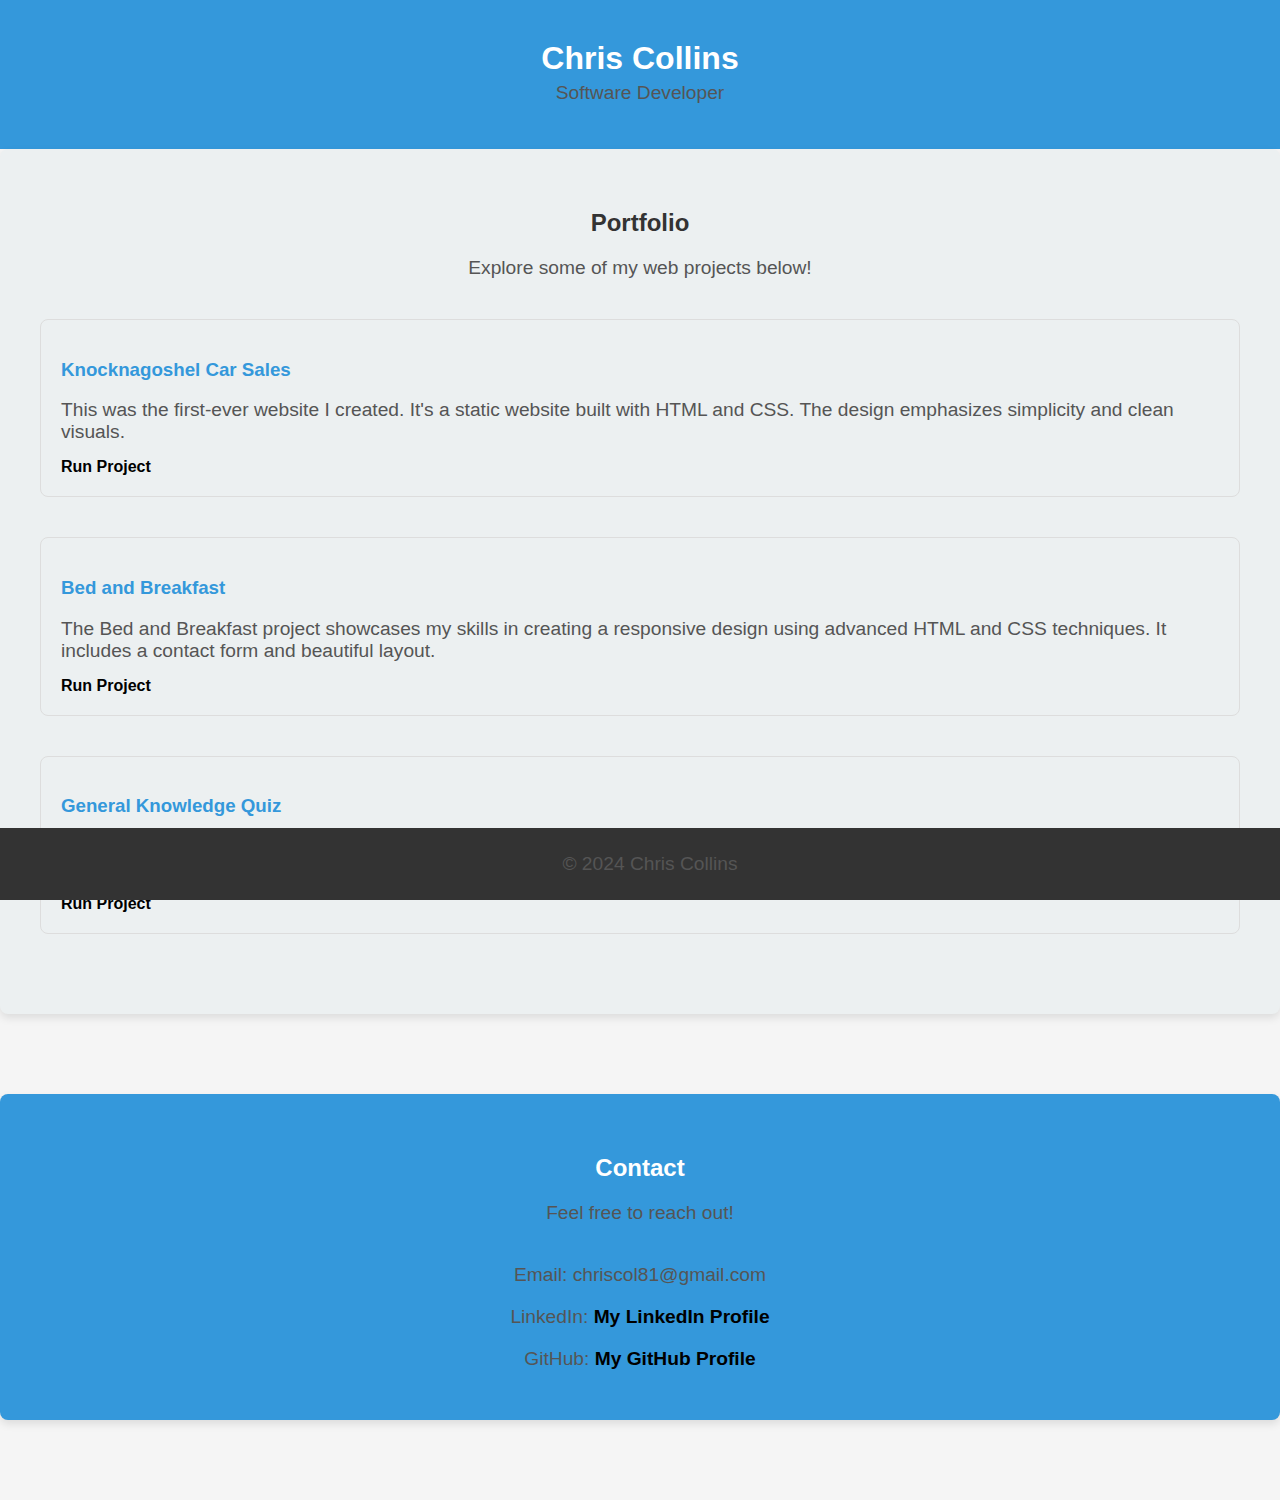
<file: index.html>
<!DOCTYPE html>
<html lang="en">
<head>
    <meta charset="UTF-8">
    <meta name="viewport" content="width=device-width, initial-scale=1.0">
    <link rel="stylesheet" href="portfolio.css">
    <title>Chris Collins - Portfolio</title>
</head>
<body>
    <header>
        <div class="header-content">
            <h1>Chris Collins</h1>
            <p>Software Developer</p>
        </div>
    </header>

    <section id="portfolio">
        <div class="portfolio-header">
            <h2>Portfolio</h2>
            <p>Explore some of my web projects below!</p>
        </div>

        <div class="project" data-categories="web">
            <h3>Knocknagoshel Car Sales</h3>
            <p>
                This was the first-ever website I created. It's a static website built with HTML and CSS. The design emphasizes simplicity and clean visuals.
            </p>
            <a href="Car%20Sales%20Website/Pages/index.html" target="_blank">Run Project</a>
        </div>

        <div class="project" data-categories="web">
            <h3>Bed and Breakfast</h3>
            <p>
                The Bed and Breakfast project showcases my skills in creating a responsive design using advanced HTML and CSS techniques. It includes a contact form and beautiful layout.
            </p>
            <a href="Bed%20and%20Breakfast/index.html" target="_blank">Run Project</a>
        </div>

        <div class="project" data-categories="web">
            <h3>General Knowledge Quiz</h3>
            <p>
                Challenge your knowledge with this quiz! This web project incorporates HTML, CSS, and JavaScript to create an interactive quiz experience.
            </p>
            <a href="General%20Knowledge%20Quiz/index.html" target="_blank">Run Project</a>
        </div>
    </section>

    <section id="contact">
        <div class="contact-header">
            <h2>Contact</h2>
            <p>Feel free to reach out!</p>
        </div>
        <div class="contact-info">
            <p>Email: chriscol81@gmail.com</p>
            <p>LinkedIn: <a href="https://www.linkedin.com/in/christopher-collins-3386a4235?utm_source=share&utm_campaign=share_via&utm_content=profile&utm_medium=ios_app" target="_blank">My LinkedIn Profile</a></p>
            <p>GitHub: <a href="https://github.com/ChrisCollins800" target="_blank">My GitHub Profile</a></p>
        </div>
    </section>

    <footer>
        <p>&copy; 2024 Chris Collins</p>
    </footer>

    <script src="portfolio.js"></script>
</body>
</html>
</file>
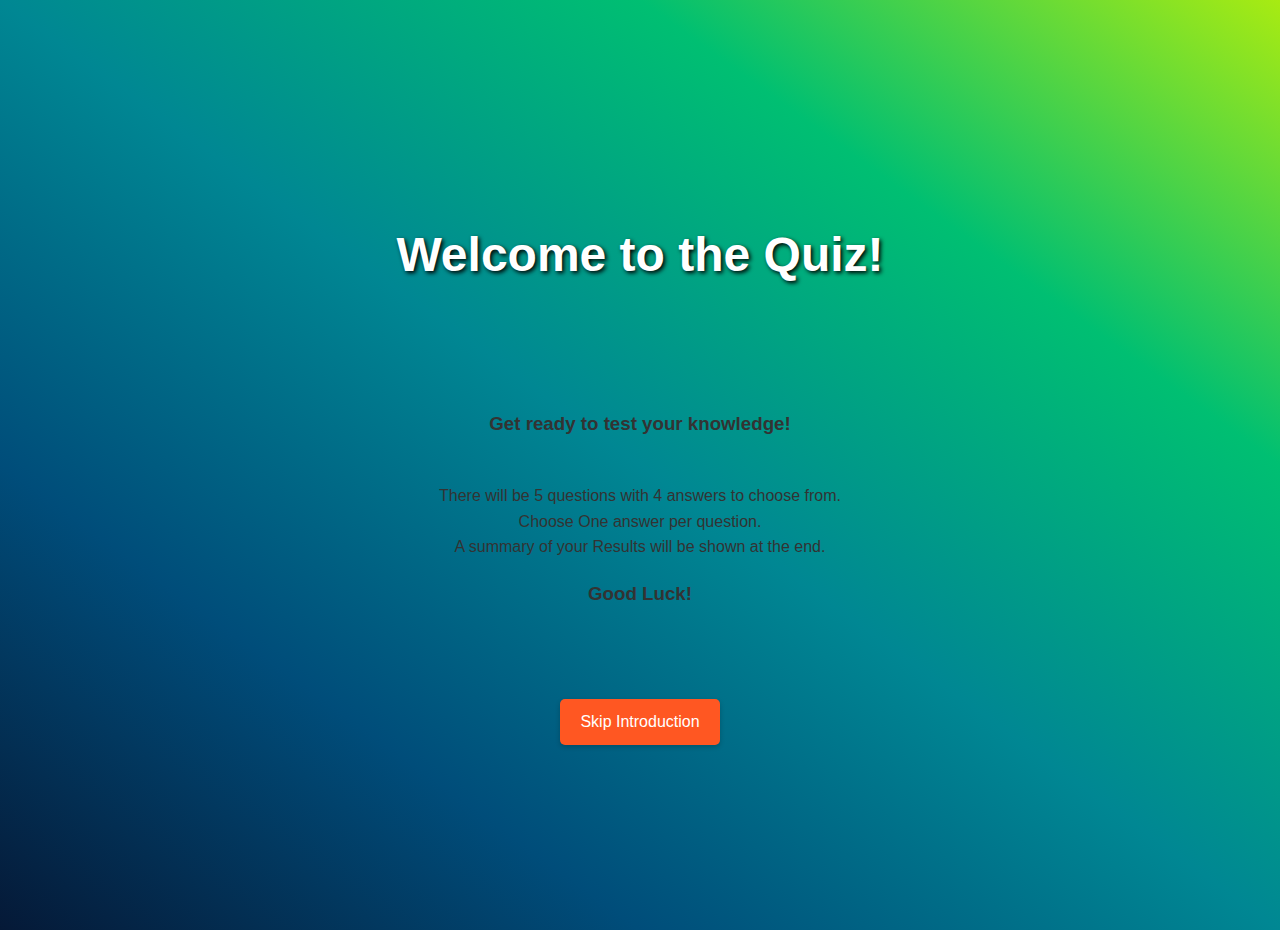
<file: General Knowledge Quiz/index.html>
<!DOCTYPE html>
<html lang="en">
<head>
    <meta charset="UTF-8">
    <meta name="viewport" content="width=device-width, initial-scale=1.0">
    <title>Quiz Introduction</title>
    <link rel="stylesheet" href="styles.css">
</head>
<body>
    <div class="intro-container">
        <h1>Welcome to the Quiz!</h1>
        <p><h3>Get ready to test your knowledge!</h3> <br>There will be 5 questions with 4 answers to choose from. <br> Choose One
            answer per question. <br> A summary of your Results will be shown at the end. <br> <h3>Good Luck!</h3>
        </p>
        <a href="quiz.html" class="skip-link">Skip Introduction</a>
    </div>
    <script src="index.js"></script>
</body>
</html>
</file>
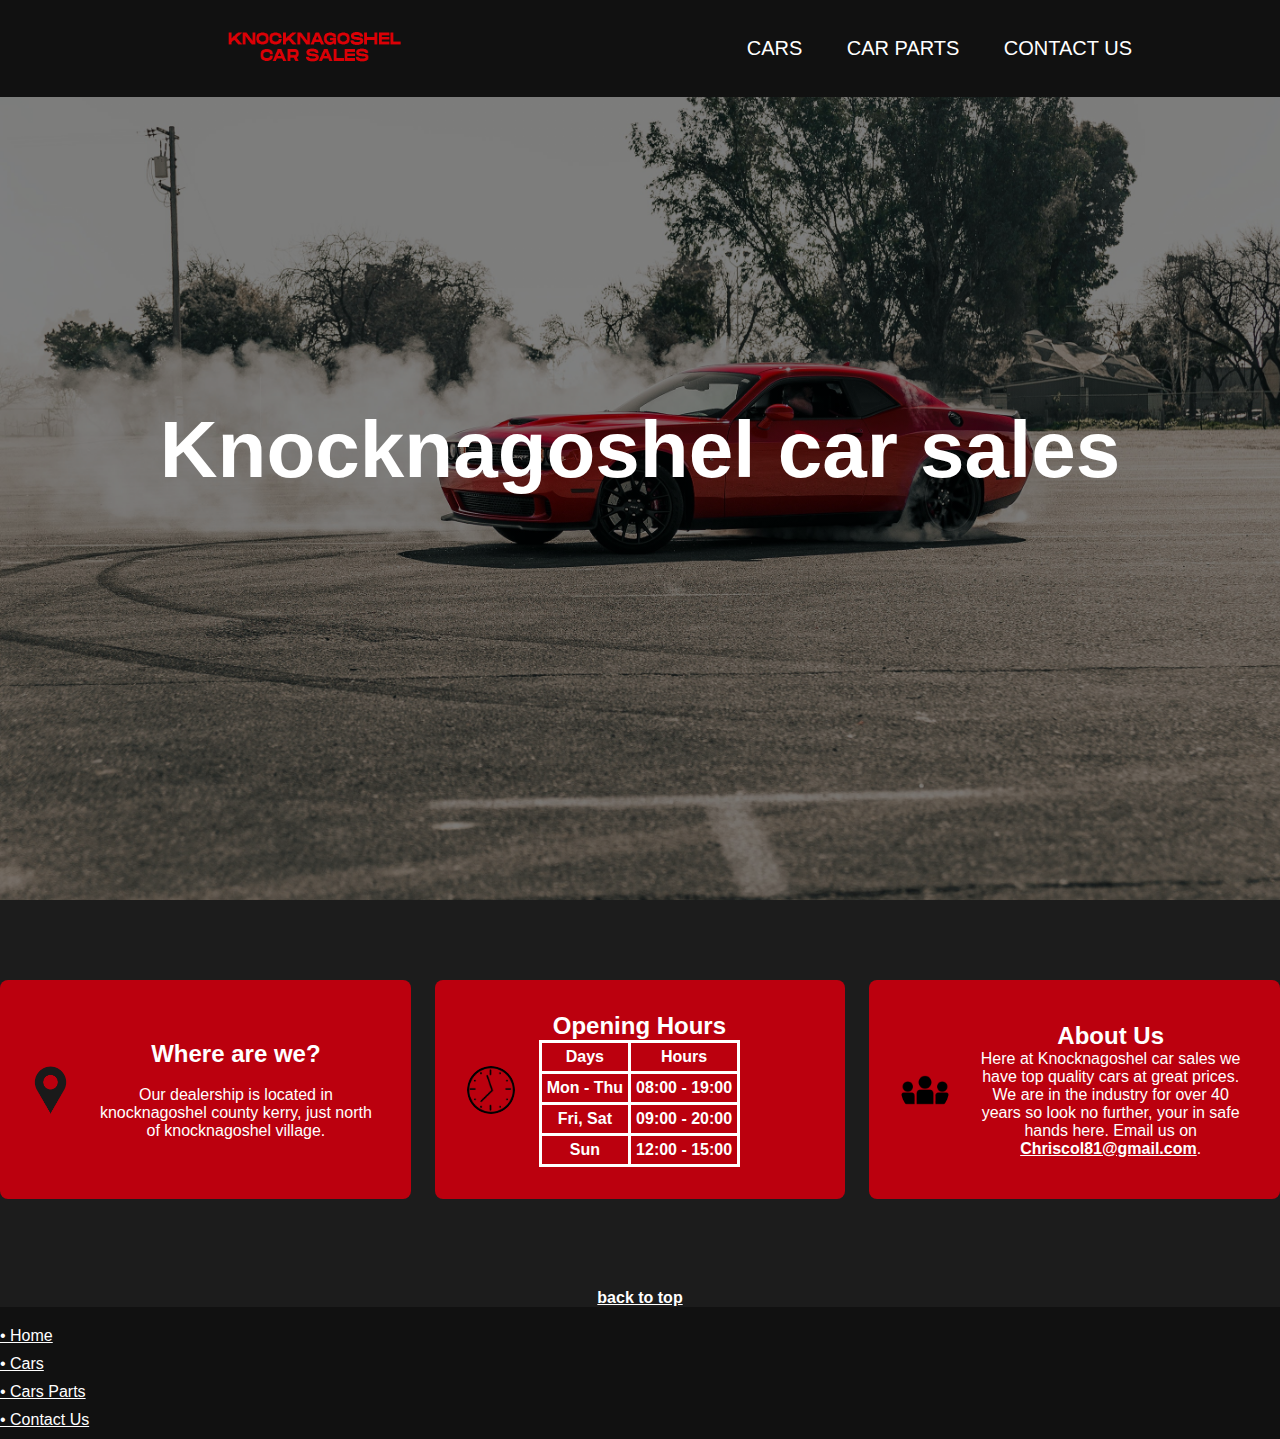
<file: Car Sales Website/Pages/index.html>
<!DOCTYPE html>
<html lang="en">
<head>
    <meta charset="UTF-8">
    <meta http-equiv="X-UA-Compatible" content="IE=edge">
    <meta name="viewport" content="width=device-width, initial-scale=1.0">
    <title>Knocknagoshel car sales</title>
    <link rel="stylesheet" href="../style/styles.css">
</head>
<body>
    <header>
        <a href="#"><img class="logo" src="../Images/knock.png" alt="logo"></a>
        <nav>
            <ul class="nav">
                <li><a href="Cars.html">CARS</a></li>
                <li><a href="CarsParts.html">CAR PARTS</a></li>
                <li><a href="Contact.html">CONTACT US</a></li>
            </ul>
        </nav>
    </header>
    <div class="banner-area">
        <div class="content-area">
            <div class="content">
                <h1>Knocknagoshel car sales</h1>
            </div>
        </div>

    </div>

<section class="info-container">

    <div class="info">
        <!--https://image.similarpng.com/very-thumbnail/2021/01/GPS-icon-design-on-transparent-background-PNG.png-->
        <img class="i" src="../Images/gps-icon.png" alt="gps">
        <div class="content">
            <h2>Where are we?</h2>
            <p><br>Our dealership is located in knocknagoshel county kerry, just north of knocknagoshel village.</p>
        </div>
    </div>

    <div class="info">
        <!--https://www.pngarts.com/files/4/Clock-PNG-High-Quality-Image.png-->
        <img class="i" src="../Images/clock-icon.png" alt="clock">
        <div class="content">
            <h2>Opening Hours</h2>
            <table>
                <tr>
                    <th>Days</th>
                    <th>Hours</th>
                </tr>
                <tr>
                    <th>Mon - Thu</th>
                    <th>08:00 - 19:00</th>
                </tr>
                <tr>
                    <th>Fri, Sat</th>
                    <th>09:00 - 20:00</th>
                </tr>
                <tr>
                    <th>Sun</th>
                    <th>12:00 - 15:00</th>
                </tr>
            </table>
        </div>
    </div>

    <div class="info">
        <!--https://cdn-icons-png.flaticon.com/512/15/15659.png-->
        <img class="i" src="../Images/about-us-icon.png" alt="aboutUs">
        <div class="content">
            <h2>About Us</h2>
            <p>Here at Knocknagoshel car sales we have top quality cars at great prices.
             We are in the industry for over 40 years so look no further, your in safe hands here.
             Email us on <a class="email" href="mailto:Chriscol81@gmail.com">Chriscol81@gmail.com</a>. </p>
        </div>
    </div>

</section>

    <a class="back-to-top" href="#top">back to top</a>
    
    <div class="sitemap">
        <ul>
            <li><a href="index.html">• Home</a></li>
            <li><a href="Cars.html">• Cars</a></li>
            <li><a href="CarsParts.html">• Cars Parts</a></li>
            <li><a href="Contact.html">• Contact Us</a></li>
        </ul>
    </div>

    
</body>
</html>
</file>
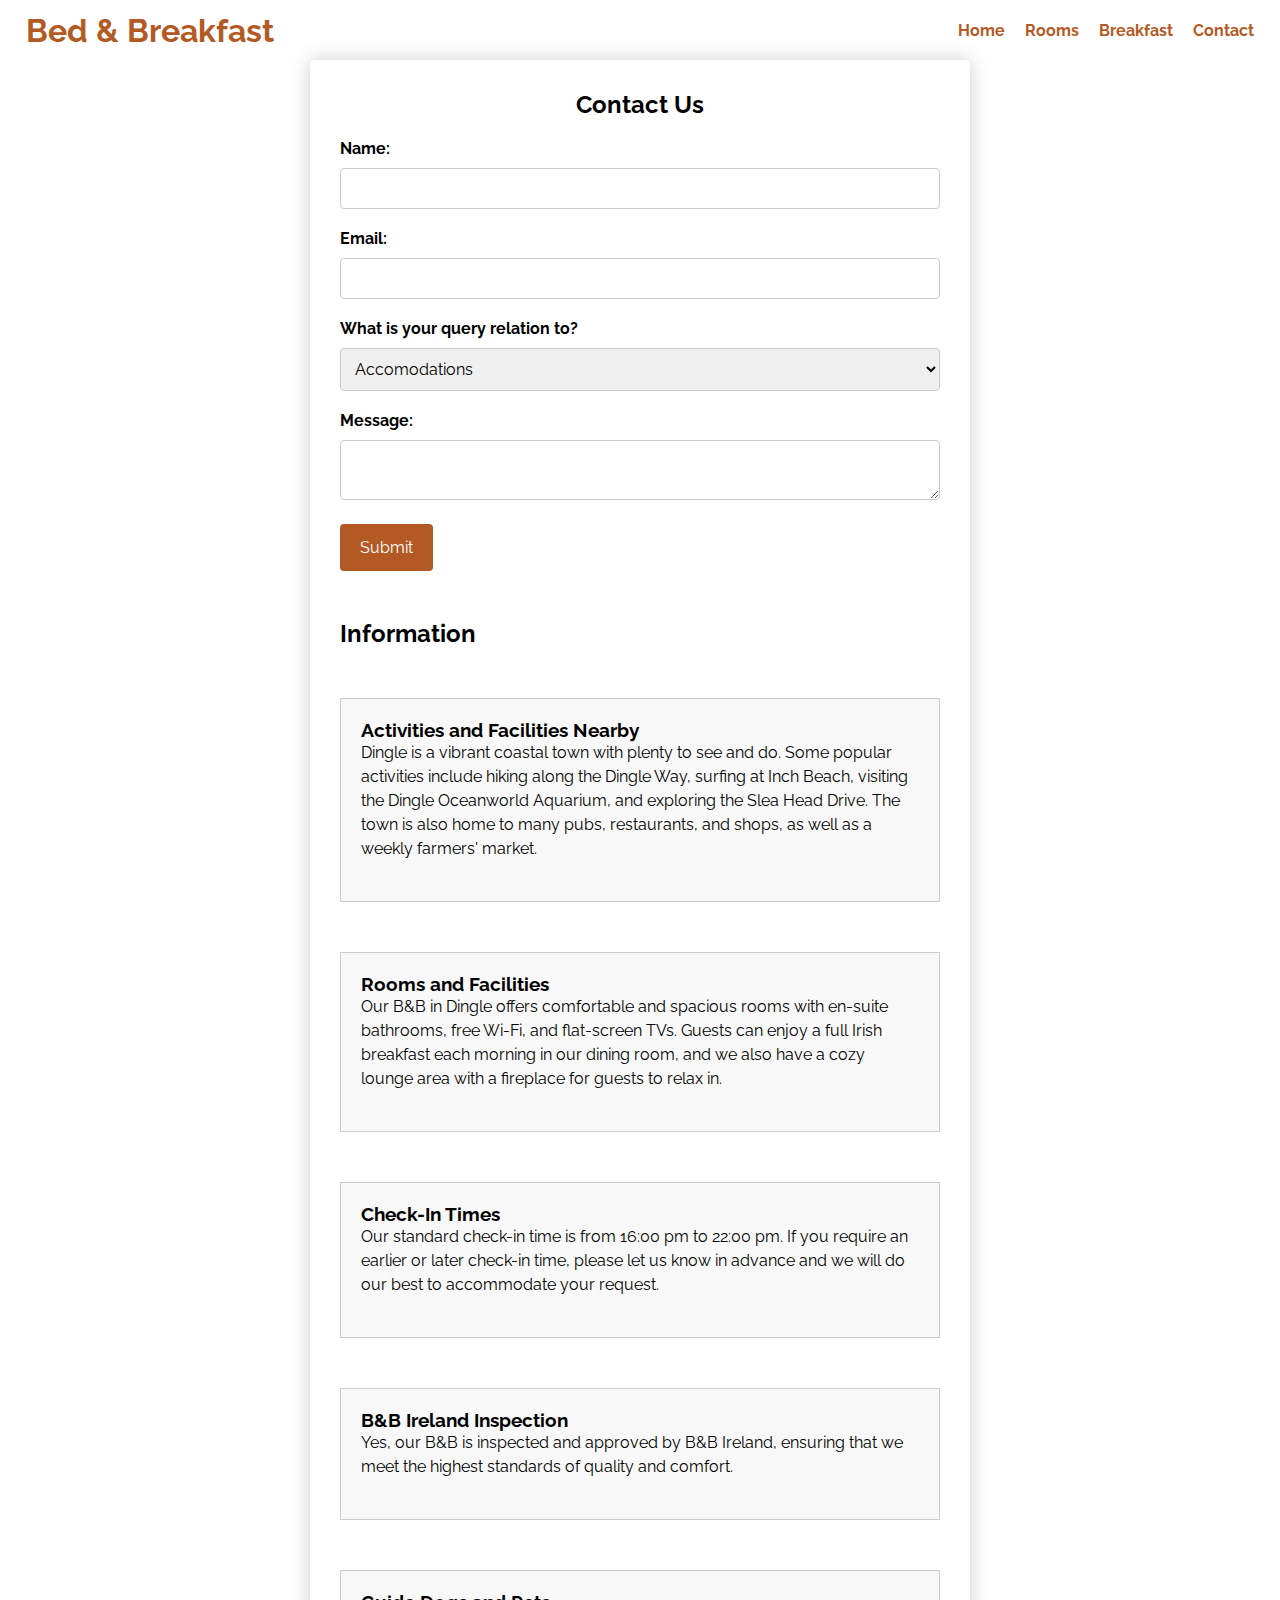
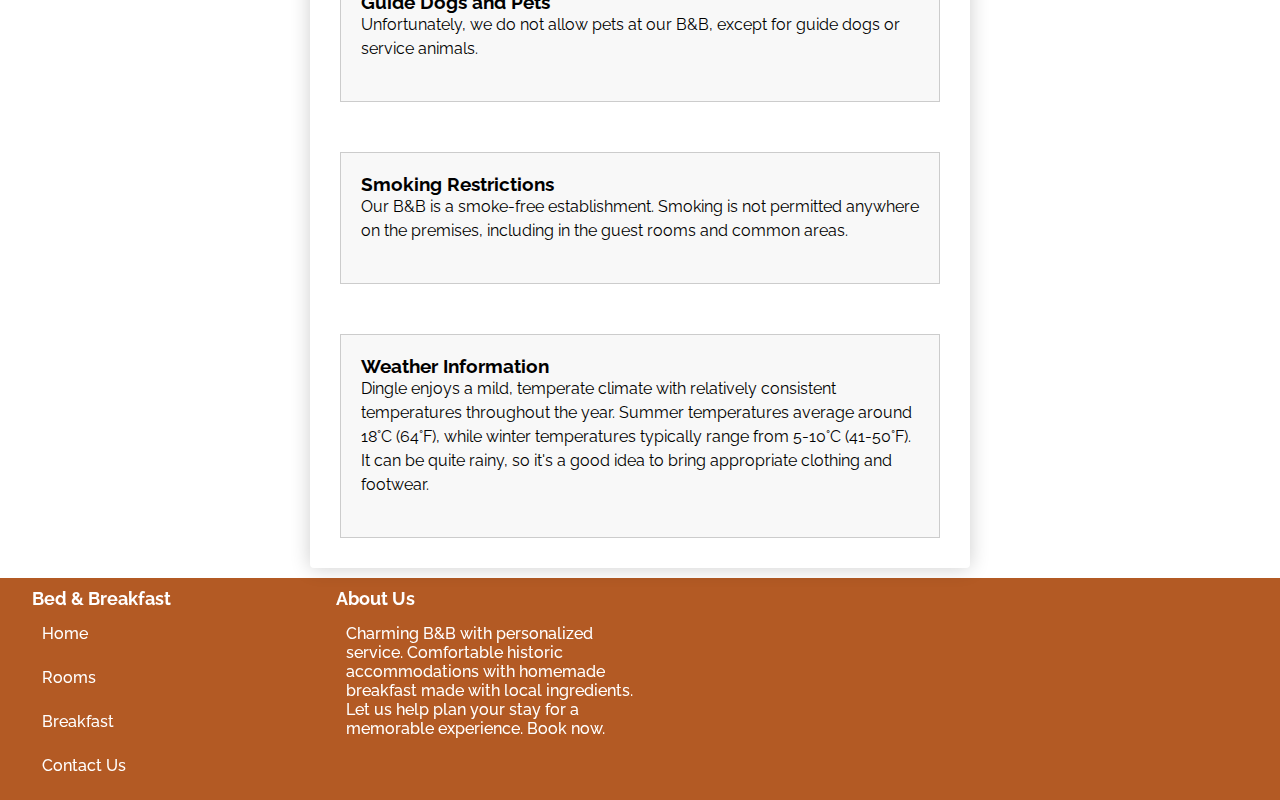
<file: Bed and Breakfast/contact.html>
<!DOCTYPE html>
<html lang="en">
  <head>
    <meta charset="UTF-8" />
    <meta http-equiv="X-UA-Compatible" content="IE=edge" />
    <meta name="viewport" content="width=device-width, initial-scale=1.0" />
    <meta name="keywords" content="Bed & Breakfast, Ireland, accommodation, hospitality, countryside, vacation, travel">
    <meta name="description" content="Stay in our cozy Bed & Breakfast in the heart of Ireland. Enjoy warm hospitality, delicious breakfasts, and stunning views of the lush green countryside. Book your stay now.">
    <title>Bed & Breakfast - Contact Us</title>
    <link rel="stylesheet" type="text/css" href="style.css" />
    <link rel="preconnect" href="https://fonts.googleapis.com" />
    <link rel="preconnect" href="https://fonts.gstatic.com" crossorigin />
    <link
      href="https://fonts.googleapis.com/css2?family=Raleway:wght@200;500;700&display=swap"
      rel="stylesheet"
    />
    <link rel="icon" href="images/favicon.png" type="image/png">
  </head>
  <body>
    <header class="navbar">
      <h1>Bed & Breakfast</h1>
      <nav>
        <ul>
          <li><a href="index.html">Home</a></li>
          <li><a href="rooms.html">Rooms</a></li>
          <li><a href="breakfast.html">Breakfast</a></li>
          <li><a href="#">Contact</a></li>
        </ul>
      </nav>
    </header>
   <div class="contact-container">
    <div class="contact-form">
        <h1>Contact Us</h1>
        <form>
          <label for="name">Name:</label>
          <input type="text" id="name" name="name" required>
          <label for="email">Email:</label>
          <input type="email" id="email" name="email" required>
          <label for="dropdown">What is your query relation to? </label>
          <select id="dropdown" name="dropdown">
          <option value="accommodations">Accomodations</option>
          <option value="breakfasts">Breakfasts</option>
          <option value="activities">Activities</option>
          <option value="other">Other</option>
          </select>
          <label for="message">Message:</label>
          <textarea id="message" name="message" required></textarea>
          <input type="submit" value="Submit">
        </form>
        <br>
        <br>
        <div class="information">
          <h2>Information</h2>
          <div class="information-box">
            <h3>Activities and Facilities Nearby</h3>
            <p>Dingle is a vibrant coastal town with plenty to see and do. Some popular activities include hiking along the Dingle Way, surfing at Inch Beach, visiting the Dingle Oceanworld Aquarium, and exploring the Slea Head Drive. The town is also home to many pubs, restaurants, and shops, as well as a weekly farmers' market.</p>
          </div>
        
          <div class="information-box">
            <h3>Rooms and Facilities</h3>
            <p>Our B&amp;B in Dingle offers comfortable and spacious rooms with en-suite bathrooms, free Wi-Fi, and flat-screen TVs. Guests can enjoy a full Irish breakfast each morning in our dining room, and we also have a cozy lounge area with a fireplace for guests to relax in.</p>
          </div>
        
          <div class="information-box">
            <h3>Check-In Times</h3>
            <p>Our standard check-in time is from 16:00 pm to 22:00 pm. If you require an earlier or later check-in time, please let us know in advance and we will do our best to accommodate your request.</p>
          </div>
        
          <div class="information-box">
            <h3>B&amp;B Ireland Inspection</h3>
            <p>Yes, our B&amp;B is inspected and approved by B&amp;B Ireland, ensuring that we meet the highest standards of quality and comfort.</p>
          </div>
        
          <div class="information-box">
            <h3>Guide Dogs and Pets</h3>
            <p>Unfortunately, we do not allow pets at our B&amp;B, except for guide dogs or service animals.</p>
          </div>
        
          <div class="information-box">
            <h3>Smoking Restrictions</h3>
            <p>Our B&amp;B is a smoke-free establishment. Smoking is not permitted anywhere on the premises, including in the guest rooms and common areas.</p>
          </div>
        
          <div class="information-box">
            <h3>Weather Information</h3>
            <p>Dingle enjoys a mild, temperate climate with relatively consistent temperatures throughout the year. Summer temperatures average around 18&deg;C (64&deg;F), while winter temperatures typically range from 5-10&deg;C (41-50&deg;F). It can be quite rainy, so it's a good idea to bring appropriate clothing and footwear.</p>
          </div>
        </div>
        
        
      </div>
      
    </div> 

      <footer class="footer">
        <div class="footer-container">
          <div class="footer-row">
            <div class="footer-col">
              <h4>Bed & Breakfast</h4>
              <ul>
                <li><a href="index.html">Home</a></li>
                <li><a href="rooms.html">Rooms</a></li>
                <li><a href="breakfast.html">Breakfast</a></li>
                <li><a href="#">Contact Us</a></li>
              </ul>
            </div>
            <div class="footer-col">
              <h4>About Us</h4>
              <ul>
                <li><a>
                  Charming B&B with personalized service. Comfortable historic accommodations with homemade breakfast made with local ingredients. Let us help plan your stay for a memorable experience. Book now.
                </a></li>
              </ul>
            </div>
   
            
          </div>
        </div>
      </footer>
  </body>
</html>
</file>
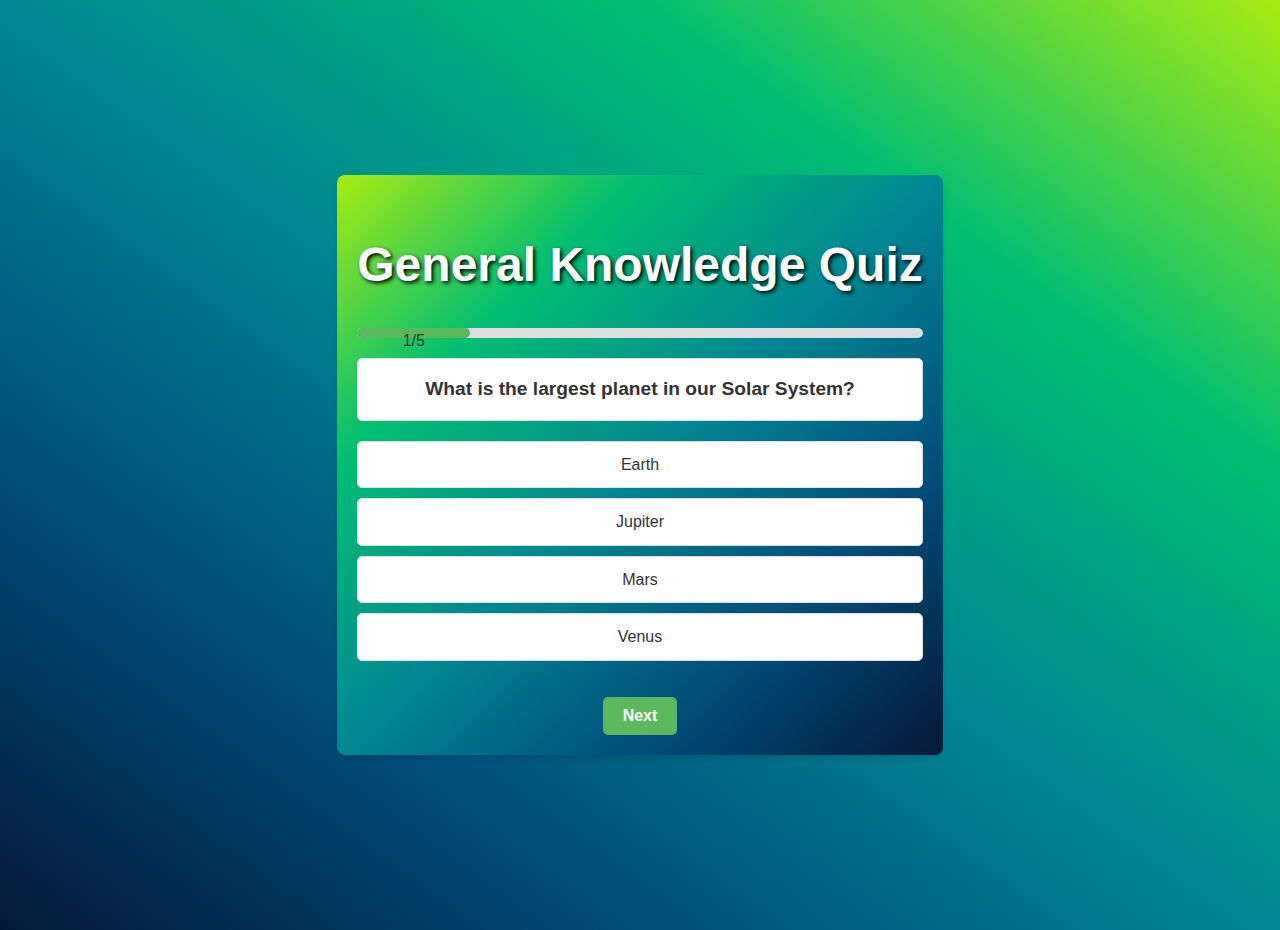
<file: General Knowledge Quiz/quiz.html>
<!DOCTYPE html>
<html lang="en">
<head>
  <meta charset="UTF-8">
  <meta name="viewport" content="width=device-width, initial-scale=1.0">
  <title>Quiz Page</title>
  <link rel="stylesheet" href="styles.css">
</head>
<body>

<div class="intro-container"> 
  <div class="quiz-container">
    <div class="quiz-header">
      <h1>General Knowledge Quiz</h1>
    </div>
    
    <div id="progress-container">
      <div id="progress"></div>
    </div>
    
    <div id="question" class="question">

    </div>
    <div id="tooltip" style="display: none;"></div>
    <ul id="answer-list">
    </ul>
    
    <button id="next-btn">Next</button>
  </div>
</div>

<script src="quiz.js"></script>

</body>
</html>
</file>
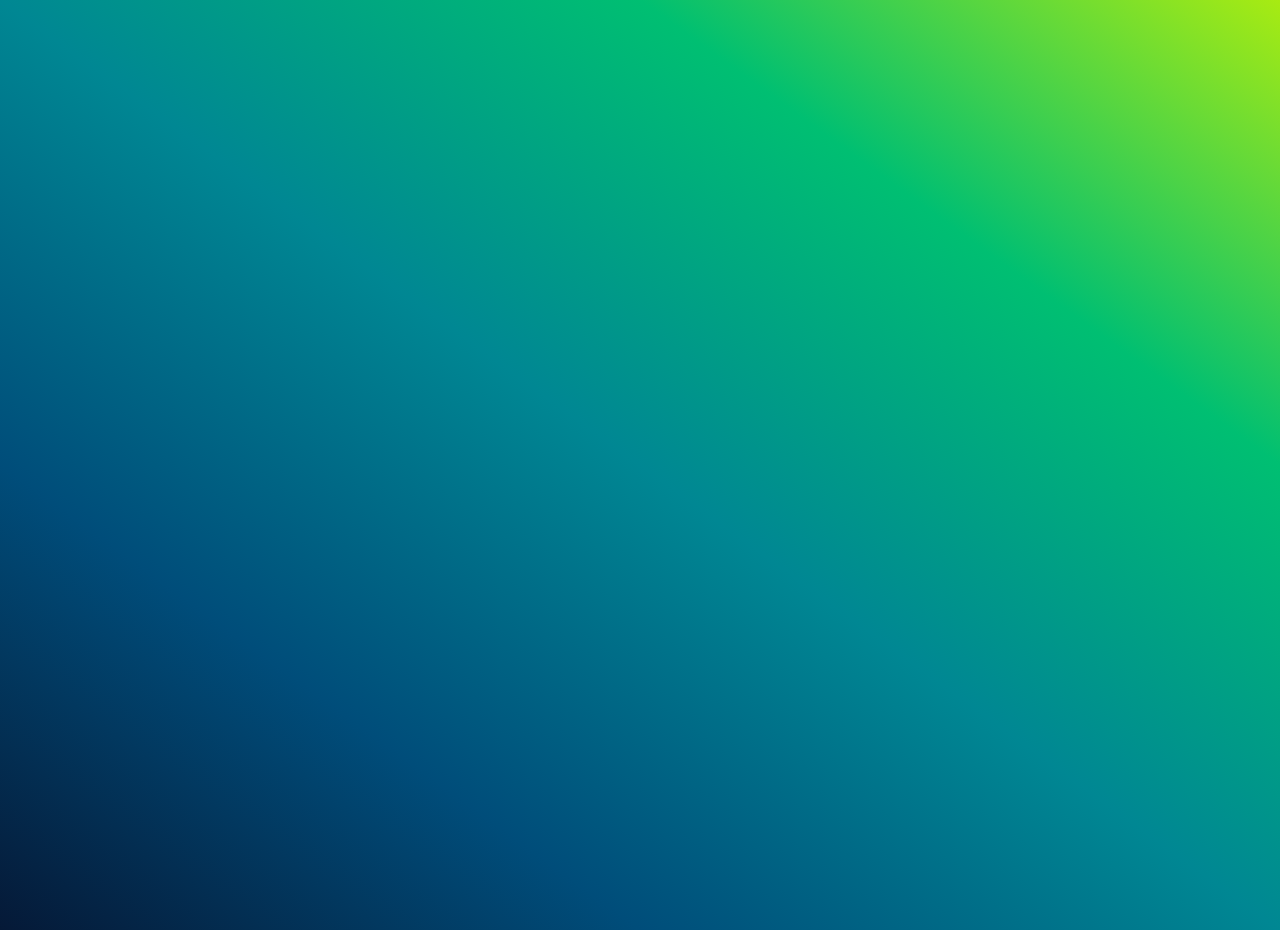
<file: General Knowledge Quiz/summary.html>
<!DOCTYPE html>
<html lang="en">
<head>
  <meta charset="UTF-8">
  <meta name="viewport" content="width=device-width, initial-scale=1.0">
  <title>Summary Page</title>
  <link rel="stylesheet" href="styles.css">
</head>
<body>

<div class="intro-container">
</div>

<script src="summary.js"></script>
</body>
</html>
</file>
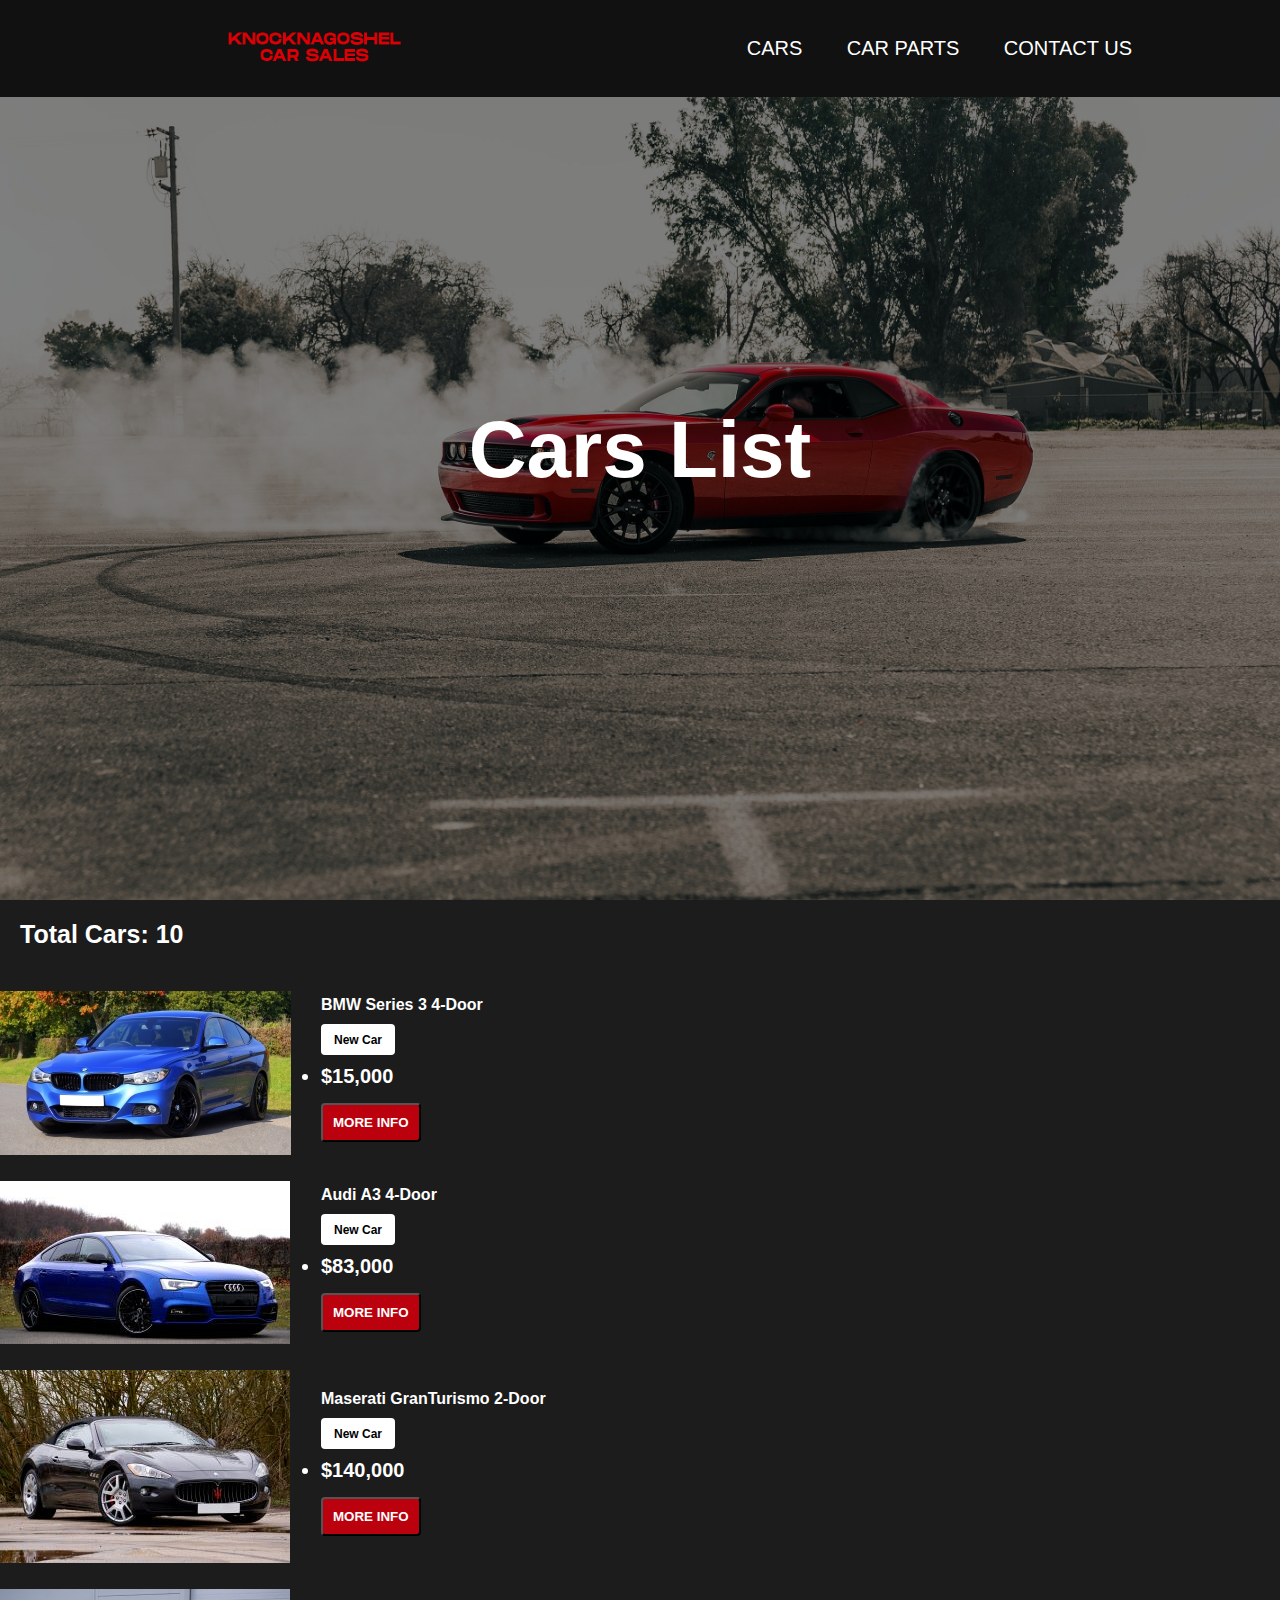
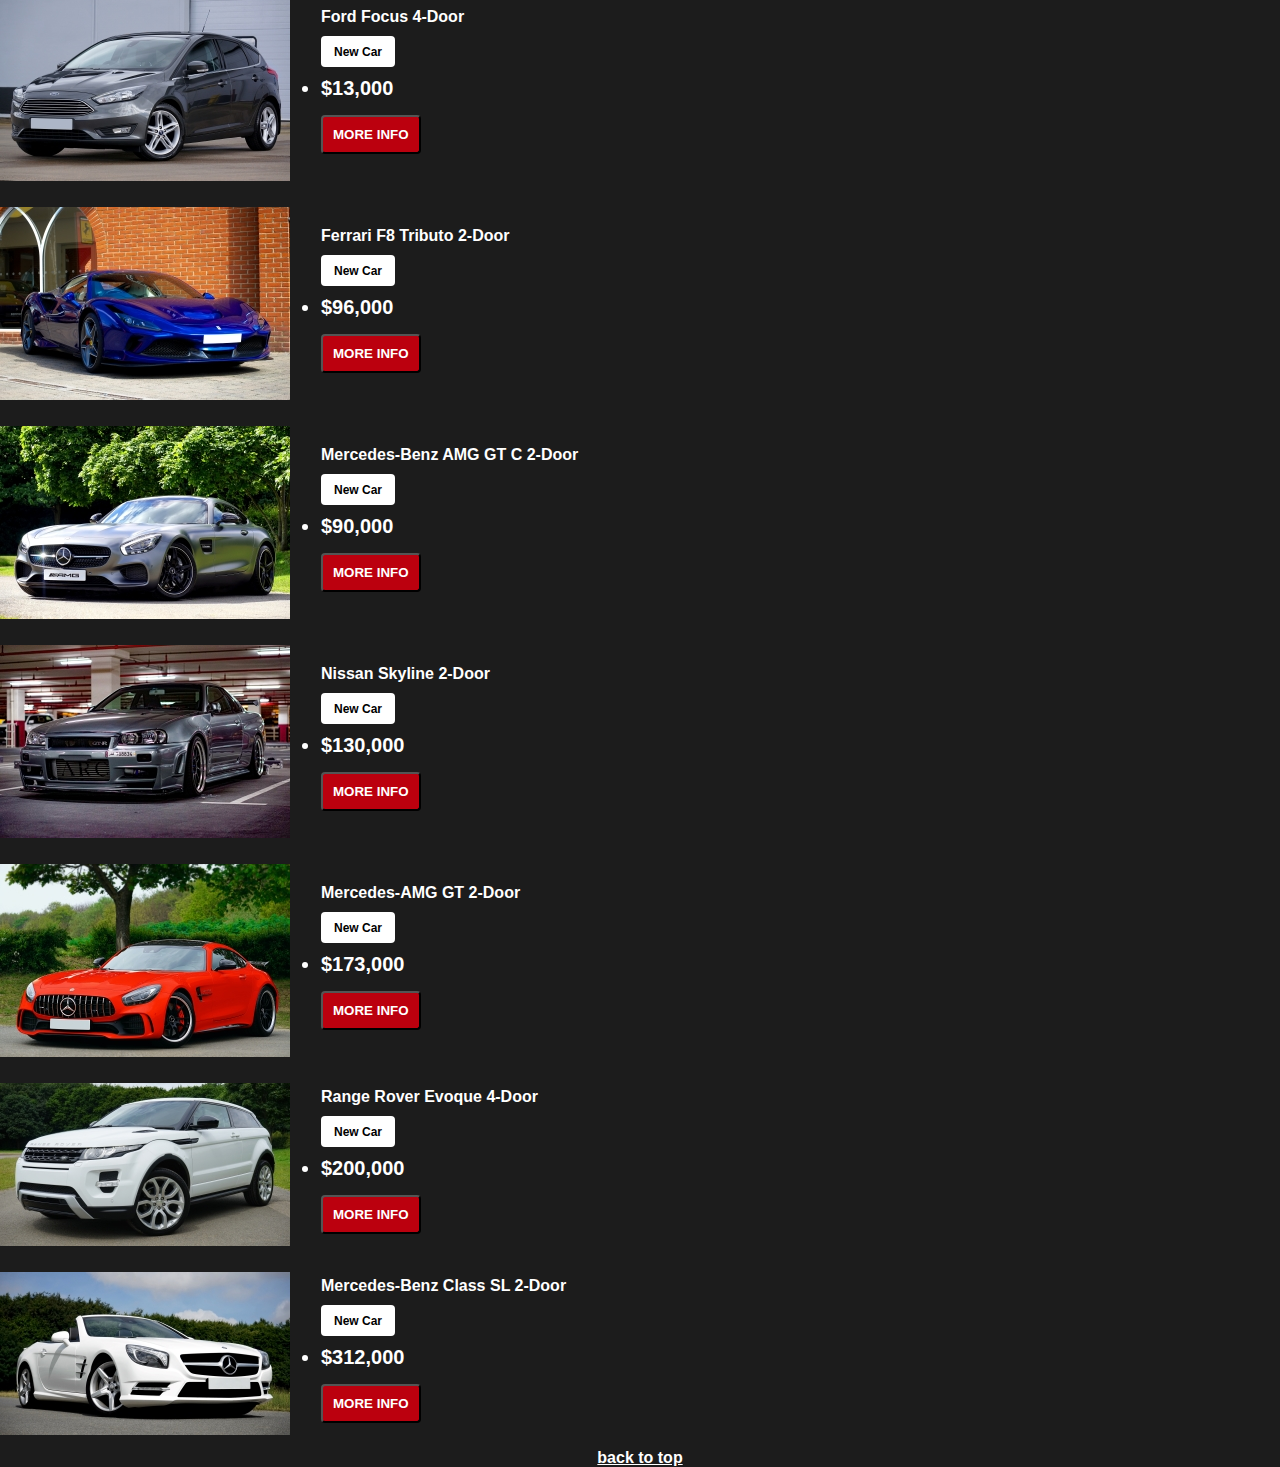
<file: Car Sales Website/Pages/Cars.html>
<!DOCTYPE html>
<html lang="en">
<head>
    <meta charset="UTF-8">
    <meta http-equiv="X-UA-Compatible" content="IE=edge">
    <meta name="viewport" content="width=device-width, initial-scale=1.0">
    <title>Knocknagoshel car sales</title>
    <link rel="stylesheet" href="../style/styles.css">
</head>
<body>
    <header>
        <a href="index.html"><img class="logo" src="../Images/knock.png" alt="logo"></a>
        <nav>
            <ul class="nav">
                <li><a href="#">CARS</a></li>
                <li><a href="CarsParts.html">CAR PARTS</a></li>
                <li><a href="Contact.html">CONTACT US</a></li>
            </ul>
        </nav>
    </header>
    <div class="banner-area">
        <div class="content-area">
            <div class="content">
                <h1>Cars List</h1>
            </div>
        </div>

    </div>
    <div class="total-cars">
        <a>Total Cars: 10</a>
    </div>

    <div class="inventory">
        <div class="inventory-item">
            <div class="inventory-photo">
                <!--https://images.pexels.com/photos/170811/pexels-photo-170811.jpeg?auto=compress&cs=tinysrgb&w=1260&h=750&dpr=1-->
                <img src="../Images/blue-car.jpg" alt="blue-car">
            </div>
            <div class="inventory-content">
                <h4>BMW Series 3 4-Door</h4>
                <div class="inv-content-top">
                    <ul>
                        <li class="condition">
                            <a class="new">New Car</a>
                        </li>
                        <li class="price">$15,000</li>
                    </ul>
                </div>
                <button type="button">MORE INFO</button>
            </div>
        </div>

        <div class="inventory-item">
            <div class="inventory-photo">
                <!--https://images.pexels.com/photos/244206/pexels-photo-244206.jpeg?auto=compress&cs=tinysrgb&w=1260&h=750&dpr=1-->
                <img src="../Images/blue-car2.jpg" alt="blue-car2">
            </div>
            <div class="inventory-content">
                <h4>Audi A3 4-Door</h4>
                <div class="inv-content-top">
                    <ul>
                        <li class="condition">
                            <a class="new">New Car</a>
                        </li>
                        <li class="price">$83,000</li>
                    </ul>
                </div>
                <button type="button">MORE INFO</button>
            </div>
        </div>
    </div>
    <div class="inventory-item">
        <div class="inventory-photo">
            <!--https://images.pexels.com/photos/977003/pexels-photo-977003.jpeg?auto=compress&cs=tinysrgb&w=1260&h=750&dpr=1-->
            <img src="../Images/black-car.jpg" alt="black-car">
        </div>
        <div class="inventory-content">
            <h4>Maserati GranTurismo 2-Door</h4>
            <div class="inv-content-top">
                <ul>
                    <li class="condition">
                        <a class="new">New Car</a>
                    </li>
                    <li class="price">$140,000</li>
                </ul>
            </div>
            <button type="button">MORE INFO</button>
        </div>
    </div>
    <div class="inventory-item">
        <div class="inventory-photo">
            <!--https://images.pexels.com/photos/244206/pexels-photo-244206.jpeg?auto=compress&cs=tinysrgb&w=1260&h=750&dpr=1-->
            <img src="../Images/black-car2.jpg" alt="black-car2">
        </div>
        <div class="inventory-content">
            <h4>Ford Focus 4-Door</h4>
            <div class="inv-content-top">
                <ul>
                    <li class="condition">
                        <a class="new">New Car</a>
                    </li>
                    <li class="price">$13,000</li>
                </ul>
            </div>
            <button type="button">MORE INFO</button>
        </div>
    </div>
    <div class="inventory-item">
        <div class="inventory-photo">
            <!--https://images.pexels.com/photos/9735310/pexels-photo-9735310.jpeg?auto=compress&cs=tinysrgb&w=1260&h=750&dpr=2-->
            <img src="../Images/blue-car3.jpg" alt="blue-car3">
        </div>
        <div class="inventory-content">
            <h4>Ferrari F8 Tributo 2-Door</h4>
            <div class="inv-content-top">
                <ul>
                    <li class="condition">
                        <a class="new">New Car</a>
                    </li>
                    <li class="price">$96,000</li>
                </ul>
            </div>
            <button type="button">MORE INFO</button>
        </div>
    </div>
    <div class="inventory-item">
        <div class="inventory-photo">
            <!--https://images.pexels.com/photos/241316/pexels-photo-241316.jpeg?auto=compress&cs=tinysrgb&w=1260&h=750&dpr=1-->
            <img src="../Images/gray-car.jpg" alt="gray-car">
        </div>
        <div class="inventory-content">
            <h4>Mercedes-Benz AMG GT C 2-Door</h4>
            <div class="inv-content-top">
                <ul>
                    <li class="condition">
                        <a class="new">New Car</a>
                    </li>
                    <li class="price">$90,000</li>
                </ul>
            </div>
            <button type="button">MORE INFO</button>
        </div>
    </div>
    <div class="inventory-item">
        <div class="inventory-photo">
            <!--https://images.pexels.com/photos/6061494/pexels-photo-6061494.jpeg?auto=compress&cs=tinysrgb&w=1260&h=750&dpr=1-->
            <img src="../Images/gray-car2.jpg" alt="gray-car2">
        </div>
        <div class="inventory-content">
            <h4>Nissan Skyline 2-Door</h4>
            <div class="inv-content-top">
                <ul>
                    <li class="condition">
                        <a class="new">New Car</a>
                    </li>
                    <li class="price">$130,000</li>
                </ul>
            </div>
            <button type="button">MORE INFO</button>
        </div>
    </div>
    <div class="inventory-item">
        <div class="inventory-photo">
            <!--https://images.pexels.com/photos/3729464/pexels-photo-3729464.jpeg?auto=compress&cs=tinysrgb&w=1260&h=750&dpr=1-->
            <img src="../Images/red-car.jpg" alt="red-car">
        </div>
        <div class="inventory-content">
            <h4>Mercedes-AMG GT 2-Door</h4>
            <div class="inv-content-top">
                <ul>
                    <li class="condition">
                        <a class="new">New Car</a>
                    </li>
                    <li class="price">$173,000</li>
                </ul>
            </div>
            <button type="button">MORE INFO</button>
        </div>
    </div>
    <div class="inventory-item">
        <div class="inventory-photo">
            <!--https://images.pexels.com/photos/116675/pexels-photo-116675.jpeg?auto=compress&cs=tinysrgb&w=1260&h=750&dpr=1-->
            <img src="../Images/white-car.jpg" alt="white-car">
        </div>
        <div class="inventory-content">
            <h4>Range Rover Evoque 4-Door</h4>
            <div class="inv-content-top">
                <ul>
                    <li class="condition">
                        <a class="new">New Car</a>
                    </li>
                    <li class="price">$200,000</li>
                </ul>
            </div>
            <button type="button">MORE INFO</button>
        </div>
    </div>
    <div class="inventory-item">
        <div class="inventory-photo">
            <!--https://images.pexels.com/photos/136872/pexels-photo-136872.jpeg?auto=compress&cs=tinysrgb&w=1260&h=750&dpr=1-->
            <img src="../Images/white-car2.jpg" alt="white-car2">
        </div>
        <div class="inventory-content">
            <h4>Mercedes-Benz Class SL 2-Door</h4>
            <div class="inv-content-top">
                <ul>
                    <li class="condition">
                        <a class="new">New Car</a>
                    </li>
                    <li class="price">$312,000</li>
                </ul>
            </div>
            <button type="button">MORE INFO</button>
        </div>
    </div>

    <a class="back-to-top" href="#top">back to top</a>
</body>
</html>
</file>
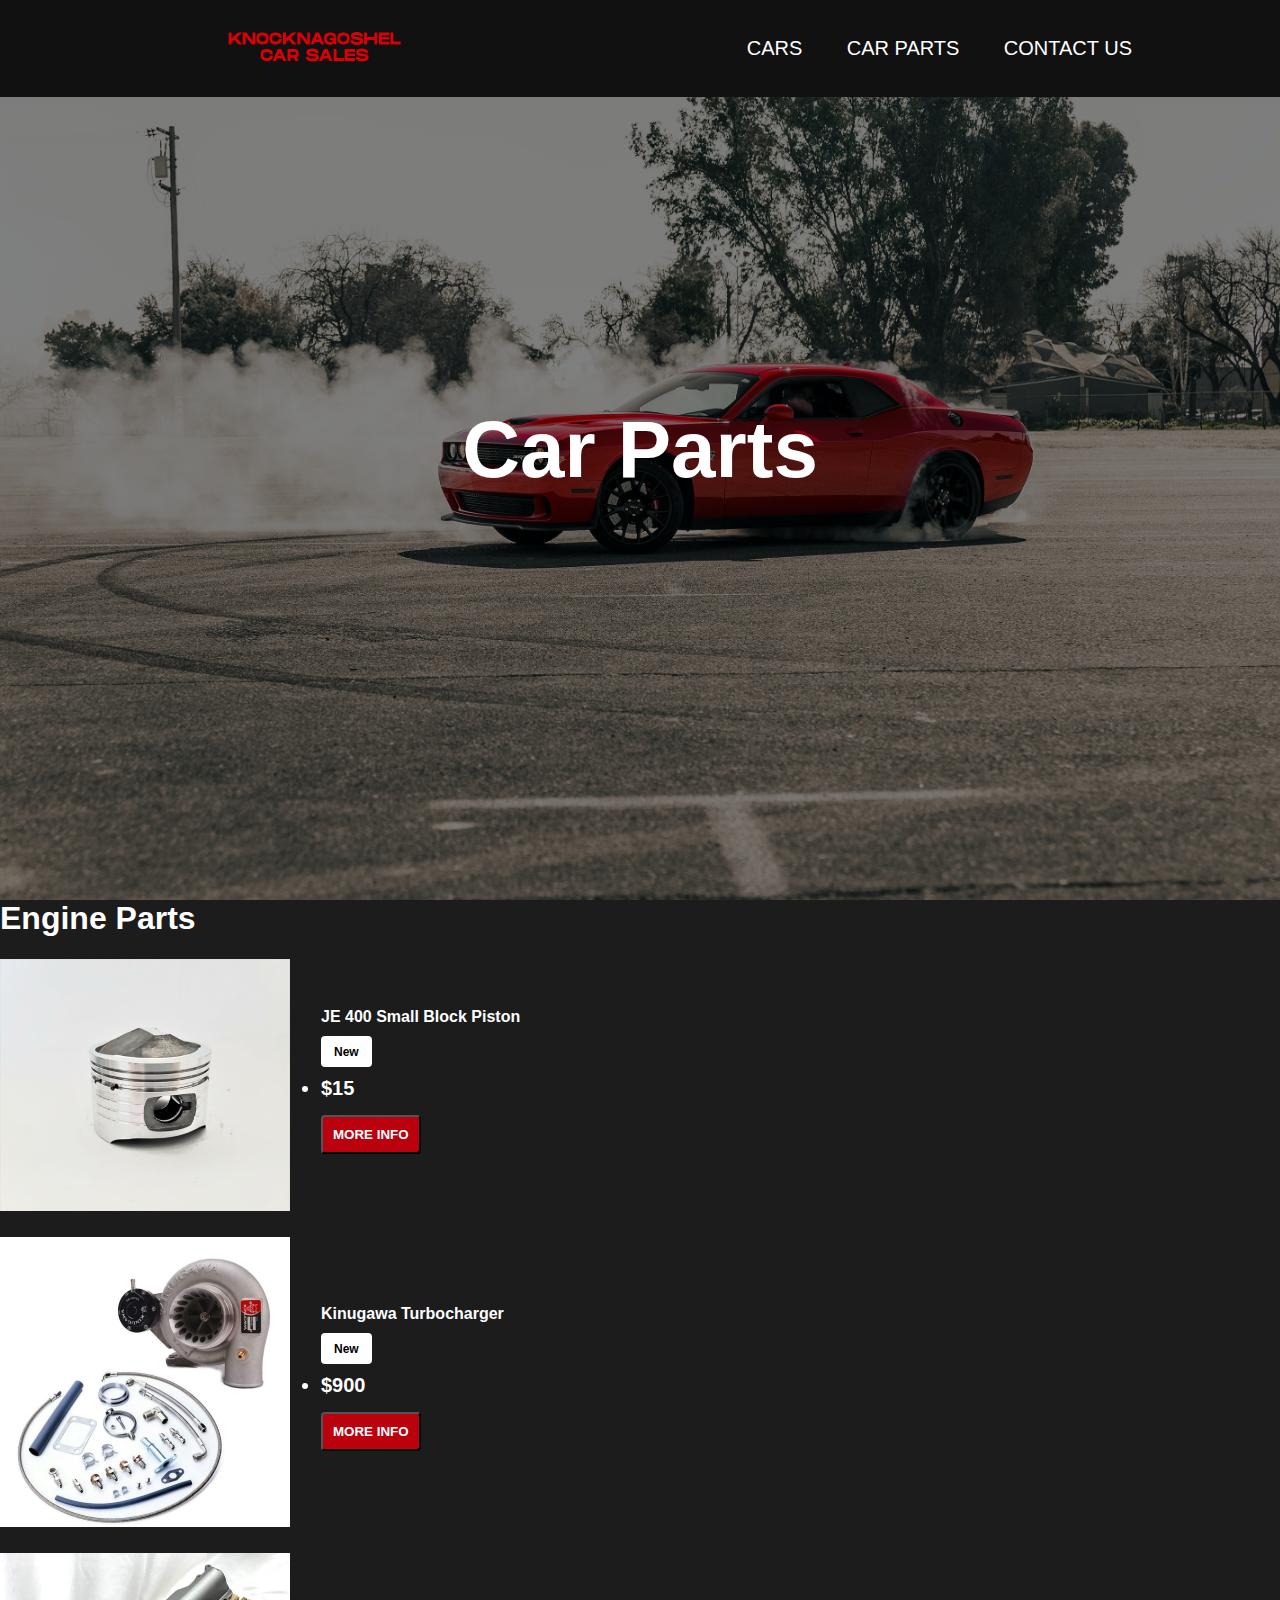
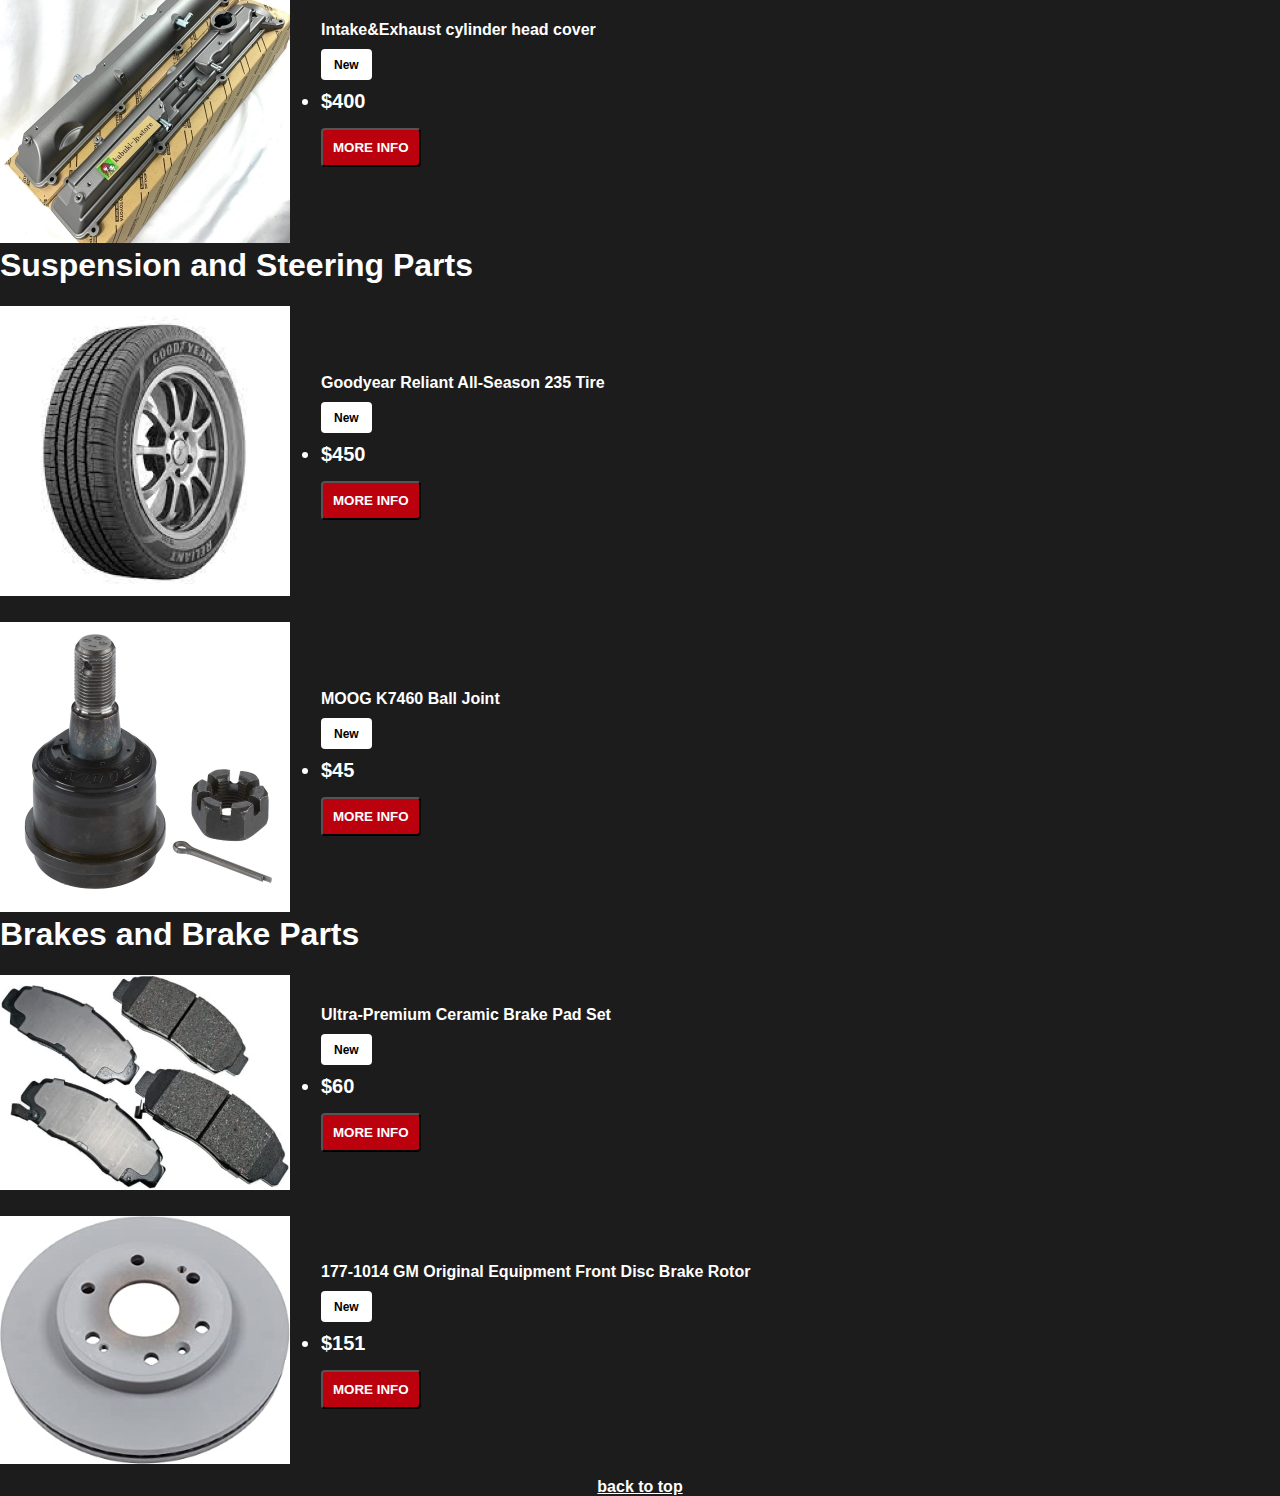
<file: Car Sales Website/Pages/CarsParts.html>
<!DOCTYPE html>
<html lang="en">
<head>
    <meta charset="UTF-8">
    <meta http-equiv="X-UA-Compatible" content="IE=edge">
    <meta name="viewport" content="width=device-width, initial-scale=1.0">
    <title>Knocknagoshel car sales</title>
    <link rel="stylesheet" href="../style/styles.css">
</head>
<body>
    <header>
        <a href="index.html"><img class="logo" src="../Images/knock.png" alt="logo"></a>
        <nav>
            <ul class="nav">
                <li><a href="Cars.html">CARS</a></li>
                <li><a href="#">CAR PARTS</a></li>
                <li><a href="Contact.html">CONTACT US</a></li>
            </ul>
        </nav>
    </header>
    <div class="banner-area">
        <div class="content-area">
            <div class="content">
                <h1>Car Parts</h1>
            </div>
        </div>

    </div>

    <h1>Engine Parts</h1>
    <div class="inventory">
        <div class="inventory-item">
            <div class="inventory-photo">
                <!--https://http2.mlstatic.com/D_NQ_NP_2X_754925-MLA43879653509_102020-F.webp-->
                <img src="../Images/piston.jpg" alt="piston">
            </div>
            <div class="inventory-content">
                <h4>JE 400 Small Block Piston</h4>
                <div class="inv-content-top">
                    <ul>
                        <li class="condition">
                            <a class="new">New</a>
                        </li>
                        <li class="price">$15</li>
                    </ul>
                </div>
                <button type="button">MORE INFO</button>
            </div>
        </div>

        <div class="inventory-item">
            <div class="inventory-photo">
                <!--https://i.ebayimg.com/images/g/~BwAAOSwMpRjlLAS/s-l1600.jpg-->
                <img src="../Images/turbocharger.jpg" alt="turbocharger">
            </div>
            <div class="inventory-content">
                <h4>Kinugawa Turbocharger</h4>
                <div class="inv-content-top">
                    <ul>
                        <li class="condition">
                            <a class="new">New</a>
                        </li>
                        <li class="price">$900</li>
                    </ul>
                </div>
                <button type="button">MORE INFO</button>
            </div>
        </div>
    </div>

    <div class="inventory-item">
        <div class="inventory-photo">
            <!--https://i.ebayimg.com/images/g/AU8AAOSwtx9iykVz/s-l1600.jpg-->
            <img src="../Images/headcover.jpg" alt="headcover">
        </div>
        <div class="inventory-content">
            <h4>Intake&Exhaust cylinder head cover</h4>
            <div class="inv-content-top">
                <ul>
                    <li class="condition">
                        <a class="new">New</a>
                    </li>
                    <li class="price">$400</li>
                </ul>
            </div>
            <button type="button">MORE INFO</button>
        </div>
    </div>
    <h1>Suspension and Steering Parts</h1>
    <div class="inventory-item">
        <div class="inventory-photo">
            <!--https://i5.walmartimages.com/asr/97e6df10-5771-4701-a040-6b6b015b3773.400874d938bd6a36e3391979ef30825f.jpeg-->
            <img src="../Images/tire.jpg" alt="tire">
        </div>
        <div class="inventory-content">
            <h4>Goodyear Reliant All-Season 235 Tire</h4>
            <div class="inv-content-top">
                <ul>
                    <li class="condition">
                        <a class="new">New</a>
                    </li>
                    <li class="price">$450</li>
                </ul>
            </div>
            <button type="button">MORE INFO</button>
        </div>
    </div>
    <div class="inventory-item">
        <div class="inventory-photo">
            <!--https://m.media-amazon.com/images/I/71930XdffaL.jpg-->
            <img src="../Images/ballJoint.jpg" alt="tire">
        </div>
        <div class="inventory-content">
            <h4>MOOG K7460 Ball Joint</h4>
            <div class="inv-content-top">
                <ul>
                    <li class="condition">
                        <a class="new">New</a>
                    </li>
                    <li class="price">$45</li>
                </ul>
            </div>
            <button type="button">MORE INFO</button>
        </div>
    </div>
    <h1>Brakes and Brake Parts</h1>
    <div class="inventory-item">
        <div class="inventory-photo">
            <!--https://m.media-amazon.com/images/I/51pCKipsB2L._AC_.jpg-->
            <img src="../Images/brakepads.jpg" alt="brakepads">
        </div>
        <div class="inventory-content">
            <h4>Ultra-Premium Ceramic Brake Pad Set</h4>
            <div class="inv-content-top">
                <ul>
                    <li class="condition">
                        <a class="new">New</a>
                    </li>
                    <li class="price">$60</li>
                </ul>
            </div>
            <button type="button">MORE INFO</button>
        </div>
    </div>
    <div class="inventory-item">
        <div class="inventory-photo">
            <!--https://m.media-amazon.com/images/I/71uDhCPaQPL._AC_SX355_.jpg-->
            <img src="../Images/brakerotors.jpg" alt="brakerotors">
        </div>
        <div class="inventory-content">
            <h4>177-1014 GM Original Equipment Front Disc Brake Rotor</h4>
            <div class="inv-content-top">
                <ul>
                    <li class="condition">
                        <a class="new">New</a>
                    </li>
                    <li class="price">$151</li>
                </ul>
            </div>
            <button type="button">MORE INFO</button>
        </div>
    </div>




    <a class="back-to-top" href="#top">back to top</a>
</body>
</html>
</file>
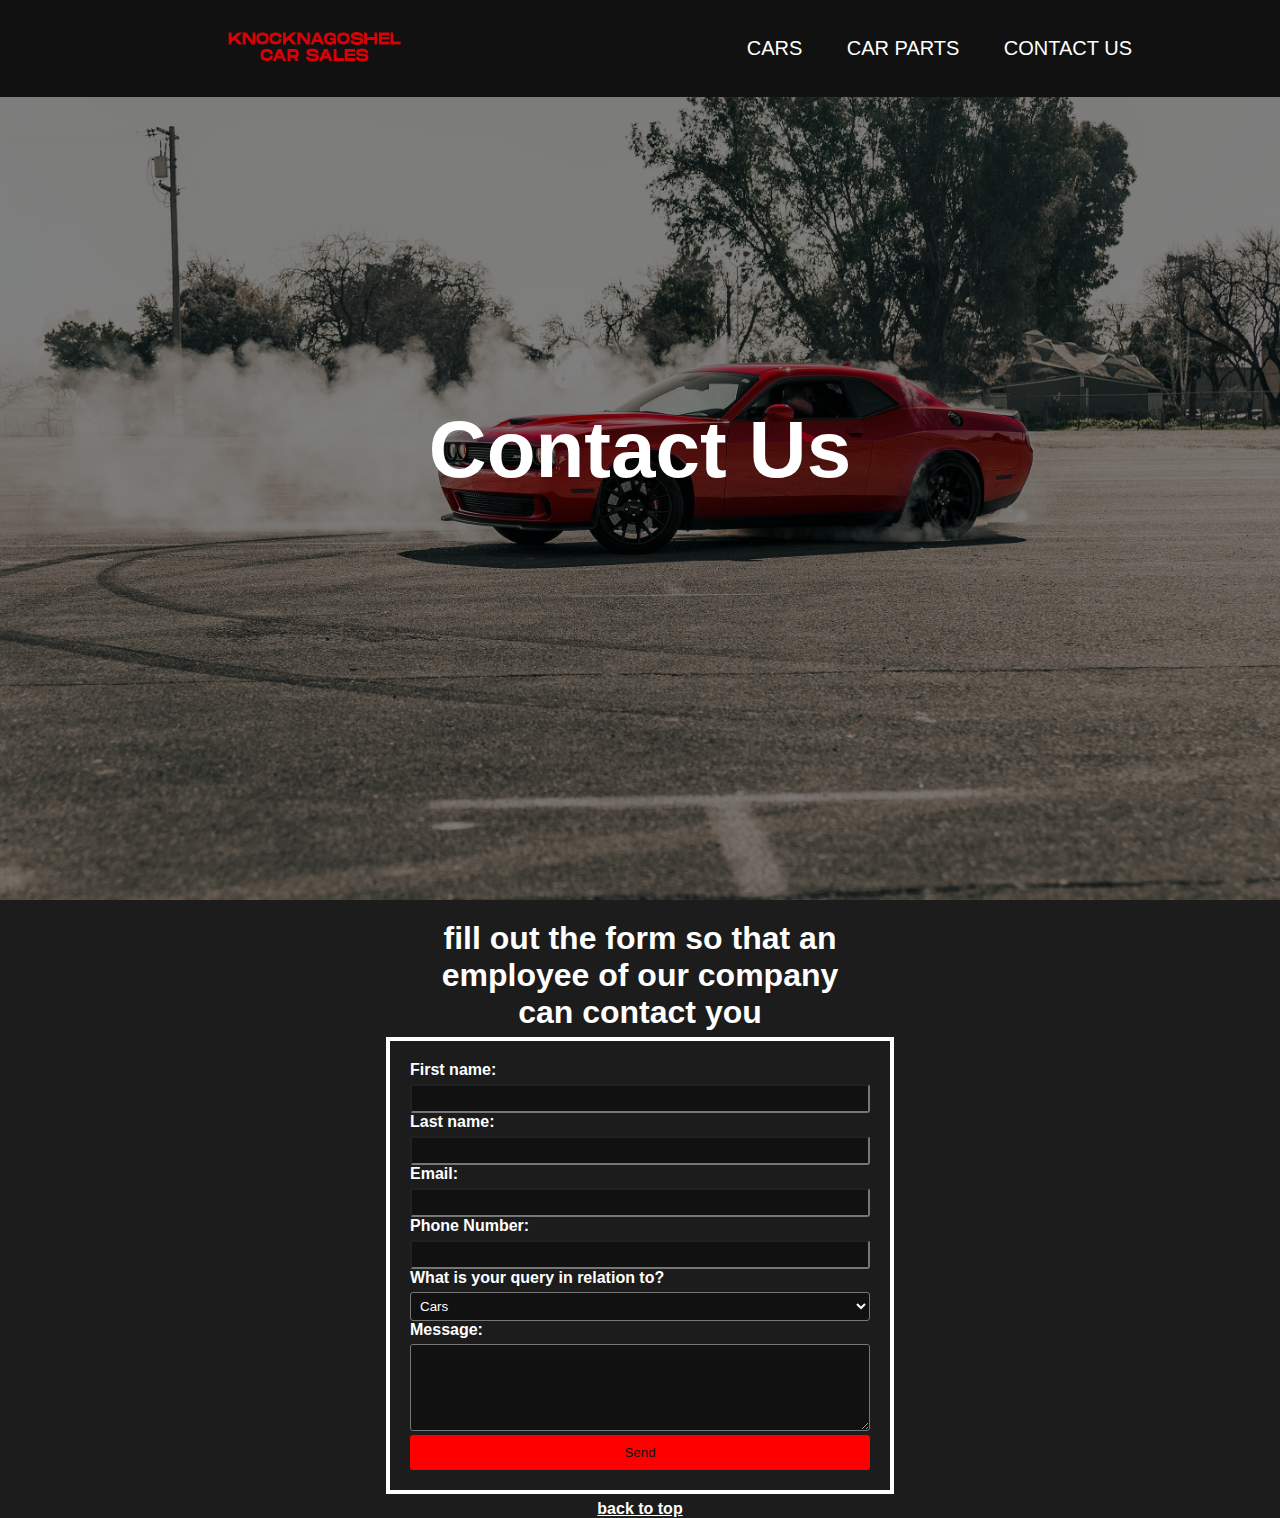
<file: Car Sales Website/Pages/Contact.html>
<!DOCTYPE html>
<html lang="en">
<head>
    <meta charset="UTF-8">
    <meta http-equiv="X-UA-Compatible" content="IE=edge">
    <meta name="viewport" content="width=device-width, initial-scale=1.0">
    <title>Knocknagoshel car sales</title>
    <link rel="stylesheet" href="../style/styles.css">
</head>
<body>
    <header>
        <a href="index.html"><img class="logo" src="../Images/knock.png" alt="logo"></a>
        <nav>
            <ul class="nav">
                <li><a href="Cars.html">CARS</a></li>
                <li><a href="CarsParts.html">CAR PARTS</a></li>
                <li><a href="#">CONTACT US</a></li>
            </ul>
        </nav>
    </header>
    <div class="banner-area">
        <div class="content-area">
            <div class="content">
                <h1>Contact Us</h1>
            </div>
        </div>

    </div>

    <div class="contact-form">
        <h1>fill out the form so that an employee of our company can contact you</h1>
        <form action="mailto:Chriscol81@gmail.com" method="POST">
          <label for="firstName">First name:</label>
          <input type="text" id="firstName" name="Firstname" required>
          <label for="lastName">Last name:</label>
          <input type="text" id="lastName" name="Lastname" required>
          <label for="email">Email:</label>
          <input type="email" id="email" name="email" required>
          <label for="email">Phone Number:</label>
          <input type="tel" id="phone" name="Phone Number" required>
          <label for="query">What is your query in relation to?</label>
          <select id="query" name="query">
            <option
            value="Cars">Cars</option>
            <option
            value="CarsParts">Cars Parts</option>
            <option
            value="Service">Service</option>
            <option
            value="Warranty">Warranty</option>
            <option
            value="Other">Other</option>
          </select>
          <label for="message">Message:</label>
          <textarea id="message" name="message" rows="5" required></textarea>
          <input type="submit" value="Send">
        </form>
      </div>      

    <a class="back-to-top" href="#top">back to top</a>
</body>
</html>
</file>
<file: portfolio.css>
body {
    font-family: 'Montserrat', sans-serif;
    margin: 0;
    padding: 0;
    box-sizing: border-box;
    background-color: #f5f5f5;
    color: #333;
}

header {
    background-color: #3498db;
    color: #fff;
    text-align: center;
    padding: 40px 20px;
}

.header-content {
    max-width: 600px;
    margin: 0 auto;
}

h1 {
    margin: 0;
    font-size: 2em;
}

p {
    margin: 5px 0;
    font-size: 1.2em;
}

section {
    padding: 40px;
    margin-bottom: 80px;
    background-color: #fff;
    border-radius: 8px;
    box-shadow: 0 4px 8px rgba(0, 0, 0, 0.1);
}

#portfolio {
    background-color: #ecf0f1;
}

.portfolio-header {
    text-align: center;
    margin-bottom: 40px;
}

.project {
    margin-bottom: 40px;
    padding: 20px;
    border: 1px solid #ddd;
    border-radius: 8px;
    transition: transform 0.3s ease-in-out;
}

.project:hover {
    transform: scale(1.02);
}

h3 {
    color: #3498db;
}

p {
    color: #555;
}

a {
    color: black;
    text-decoration: none;
    font-weight: bold;
    margin-top: 10px;
    display: inline-block;
}

a:hover {
    color: #2ecc71;
}

section#contact {
    background-color: #3498db;
    color: #fff;
}

.contact-header {
    text-align: center;
    margin-bottom: 40px;
}

.contact-info {
    max-width: 400px;
    margin: 0 auto;
    color: #fff;
    text-align: center;
}

.contact-info p {
    margin: 10px 0;
}

footer {
    background-color: #333;
    color: #fff;
    text-align: center;
    padding: 20px 10px;
    position: fixed;
    width: 100%;
    bottom: 0;
}
</file>
<file: General Knowledge Quiz/styles.css>
body {
    font-family: Arial, sans-serif;
  }
  
  #introduction, #quiz-container, #summary-container {
    max-width: 600px;
    margin: auto;
    text-align: center;
  }
  
  #answer-list {
    list-style-type: none;
    padding: 0;
  }
  
  #answer-list li {
    margin: 10px 0;
    padding: 5px;
    border: 1px solid #ddd;
    cursor: pointer;
  }
  
  #answer-list li:hover {
    background-color: #f4f4f4;
  }
  

  body, html {
    height: 100%;
    margin: 0;
    font-family: 'Arial', sans-serif;
  } 
  
  .intro-container {
    background-color: #f4f4f4;
    color: #333;
    height: 100vh;
    display: flex;
    flex-direction: column;
    justify-content: center;
    align-items: center;
    text-align: center;
    padding: 15px;
    background-image: linear-gradient(to right top, #051937, #004d7a, #008793, #00bf72, #a8eb12);
  }
  
  .intro-container h1 {
    font-size: 3rem;
    color: #fff;
    margin-bottom: 0.5em;
    text-shadow: 2px 2px 4px #000;
  }
  
  .intro-container p {
    font-size: 1.5rem;
    color: #ddd;
    margin-bottom: 2em;
  }
  
  .skip-link {
    display: inline-block;
    background-color: #ff5722;
    color: #fff;
    padding: 10px 20px;
    text-decoration: none;
    border-radius: 5px;
    box-shadow: 0 2px 5px rgba(0, 0, 0, 0.2);
    transition: background-color 0.3s ease;
  }
  
  .skip-link:hover {
    background-color: #e64a19;
  }
  

  /* Quiz Page Styles */
.quiz-container {
    background-image: linear-gradient(to left top, #051937, #004d7a, #008793, #00bf72, #a8eb12);
    padding: 20px;
    border-radius: 8px;
    box-shadow: 0 4px 6px rgba(0, 0, 0, 0.1);
    max-width: 800px;
    margin: 40px auto;
    font-family: 'Open Sans', sans-serif;
  }
  
  .quiz-header {
    text-align: center;
    color: #333;
  }
  
  #question {
    background-color: #ffffff;
    padding: 15px;
    margin-bottom: 20px;
    border-radius: 5px;
    border: 1px solid #ddd;
    font-size: 1.2rem;
    font-weight: bold;
  }
  
  #answer-list li {
    background-color: #ffffff;
    padding: 10px 15px;
    margin-bottom: 10px;
    border-radius: 5px;
    border: 1px solid #ddd;
    cursor: pointer;
    transition: background-color 0.3s ease;
  }
  
  #answer-list li:hover, #answer-list li.selected {
    background-color: lightskyblue;
  }
  
  #tooltip {
    position: absolute;
    border: 1px solid black;
    background-color: white;
    padding: 5px;
    border-radius: 5px;
  }
  
  #next-btn {
    background-color: #5cb85c;
    color: white;
    border: none;
    padding: 10px 20px;
    margin-top: 20px;
    border-radius: 5px;
    cursor: pointer;
    font-size: 1rem;
    font-weight: bold;
    transition: background-color 0.3s ease;
  }
  
  #next-btn:hover {
    background-color: #4cae4c;
  }
  
  #progress-container {
    background-color: #ddd;
    border-radius: 5px;
    margin-bottom: 20px;
  }
  
  #progress {
    background-color: #5cb85c;
    width: 0%;
    height: 10px;
    border-radius: 5px;
    transition: width 0.4s;
  }
  
  
  body {
    font-family: 'Open Sans', sans-serif;
    line-height: 1.6;
    color: #333;
    background-color: #ececec;
  }


  #summary-modal {
    position: fixed;
    top: 50%;
    left: 50%;
    transform: translate(-50%, -50%);
    width: 50%;
    padding: 20px;
    border: 1px solid #ccc;
    border-radius: 5px;
    background-color: #fff;
    box-shadow: 0 2px 10px rgba(0, 0, 0, 0.1);
    z-index: 1000;
    overflow-y: auto;
    max-height: 90vh;
}
</file>
<file: Car Sales Website/style/styles.css>
@import url('https://fonts.googleapis.com/css2?family=Merriweather&display=swap');
@import url('https://fonts.googleapis.com/css2?family=Kanit:wght@900&display=swap');

* {
    box-sizing: border-box;
    margin: 0;
    padding: 0;
    font-family: sans-serif;


}

body {
    background-color: #1C1C1C;
}




div {
    display: block;
}

header {
    display: flex;
    width: 100%;
    justify-content: flex-end;
    align-items: center;
    padding: 30px 10%;
    background-color: #111111;
    position: fixed;
    z-index: 300;

}

.nav {
    list-style: none;
   
    
}

.nav li {
    display: inline-block;
    padding: 0px 20px;
    
}

.nav li a {
    transition: all 0.3s ease 0s;
    font-weight: 500;
    font-size: 20px;
    color: rgb(255, 255, 255);
    text-decoration: none;
    box-sizing: border-box;
}

.nav li a:hover logo:hover {
    color: #bb000cce;
}

.logo {
    cursor: pointer;
    margin-right: auto;
    height: 35%;
    width: 35%;
}


.banner-area {
    width: 100%;
    height: 100vh;
    background-image: linear-gradient(rgba(0, 0, 0, 0.5),rgba(0, 0, 0, 0.5)),url(../Images/pexels-mike-noga-3608542.jpg);
    background-size: cover;
}

.content-area {
    height: 100%;
    display: flex;
    justify-content: center;
    align-items: center;
}

.content h1{
    text-align: center;
    font-size: 80px;
    
}
.content {
    text-align: center;
    font-family: sans-serif;
    color: white;
}

.banner-info h1 {
    position:relative;
    top: 5%;
    font-size: 50px;
    
}

h1 {
    color: white;

}

.info-container {
    padding-top: 5rem;
    padding-bottom: 5rem;
    display: grid;
    grid-template-columns: repeat(auto-fit, minmax(25rem, 1fr));
    gap: 1.5rem;
}

.info {
    display: flex;
    align-items: center;
    gap: 1.5rem;
    padding:2rem;
    background: #BB000E;
    border-radius: .5rem;

}

.i{
    height: 3rem;
    width: 3rem;
    line-height: 6rem;
    font-size: 2.5rem;
    border-radius: 50%;
    fill: white;

}

table {
    border: 3px solid white;
    table-layout: fixed;
    border-collapse: collapse;

}

th {
    padding: 5px;
    border-left: 3px solid white;
    border-bottom: 3px solid white;
}

.total-cars{
    font-size: 25px;
    font-weight: 600;
    color: white;
    padding: 20px;
}

.inventory-item{
    padding-top: 10px;
    display: flex;
    align-items: center;
}

.inventory-list {

    align-items: center;
    margin-bottom: 35px;
}

.inventory-photo {
    width: 291px;
    flex: 0 0 291px;
    margin-right: 30px;
    position: relative;
    padding-top: 12px;

}

.inventory-content {
    flex-grow: 1;
    
}
.inventory-content h4{
    color: white;
    padding-bottom: 10px;
}
.inventory-content button {
    background-color: #BB000E;
    border-radius: 4px;
    color:white;
    padding: 10px 10px;
    text-align: center;
    font-weight: 700;
}

.inv-content-top ul{

    align-items: center;
    justify-content: space-between;
    margin-bottom: 15px;
}
.inv-content-top .condition{
    display: flex;
    width: 60%;
    flex: 0 0 60%;

}

.inv-content-top .condition a {
    display: block;
    font-size: 12px;
    font-weight: 600;
    background: white;
    border-radius: 4px;
    padding: 9px 13px;
    line-height: 1;
    color: black;
    padding-top: 10px;

}

.inv-content-top .price {
    font-size: 20px;
    font-weight: 600;
    color: white;
    padding-top: 10px;
}

.back-to-top{
    color:white;
    font-size: 16px;
    font-weight: 600;
    text-align: center;
    margin: auto;
    display: block;
    padding-top: 10px;
}

.email{
    color:white;
    font-size: 16px;
    font-weight: 600;



}

.contact-form {
    width: 500px;
    margin: 0 auto;
    background-color: #1C1C1C;
    border-radius: 5px;
    padding: 20px;
    color: white;

  }
  
  .contact-form form {
    margin-top: 30px;
    outline-offset: 20px;
    outline: 4px solid white;
  }
  
  .contact-form label {
    display: block;
    margin-bottom: 5px;
    font-weight: bold;
  }
  
  .contact-form input,
  .contact-form textarea,
  .contact-form select {
    width: 100%;
    padding: 5px;
    border-radius: 3px;
    background-color: #111111;
    color: white;
  }
  
  .contact-form input[type="submit"] {
    background-color: red;
    color: #111111;
    border: none;
    border-radius: 3px;
    padding: 10px;
    cursor: pointer;
  }
  
  .contact-form input[type="submit"]:hover {
    background-color: darkred;
  }
  
  .contact-form h1{
    text-align: center;
  }

@media (max-width: 450.98px) {
.inventory-photo {
    width: auto;
    flex: 0;
    margin-right: 0;
    position: relative;
    margin-bottom: 30px;
}

.inventory-photo img{
    max-width: 100%;
    width: 100%;
}
.info {
    width: auto;
    flex: 0;
    margin-right: 0;
    position: relative;
    margin-bottom: 30px;
}
}

.sitemap {

    width: 100%;
    padding-top: 10px;
    padding-bottom: 10px;
    align-items: center;
    background-color: #111111;

}

.sitemap li{
    padding-top: 10px;
}

.sitemap a {
    color: white;

}
</file>
<file: Bed and Breakfast/style.css>
*{
  margin:0;
  padding: 0;
  font-family: 'Raleway', sans-serif;

}

header {
  display: flex;
  justify-content: space-between;
  align-items: center;
  height: 60px;
  padding: 0 2%;
  font-weight: bold;
  color: #B35A24;
  background-color: white;
}

.navbar nav ul {
  display: flex;
  list-style: none;
  margin: 0;
  padding: 0;
  
  
}

.navbar nav li {
  margin-left: 20px;
  
}

nav a {
  text-decoration: none;
  color: #B35A24;
}
.image-container {
  float: right;
  background-image: url(./images/hotel.jpeg);
  width: 1125px;
  height: 750px;
}

.text-container {

  float: left;
  max-width: 30%;
  
}

.text-container p {
  padding: 0% 10% ;
  color: #B35A24;
}

.text-container h2 {
  padding: 50% 10% 0%;
  font-size: 60px;
  font-weight: bold;
  color: #B35A24;
}

.images {
  width: auto; 
  height: 30vh;
  margin: 0vw 5vw; 
  justify-content: center;
}

.image-row {
  /* clear: both; */
  width: 100%; 
  justify-content: center;
  display: flex; 
  align-items: center;
}

.imgInfo {
  display: inline;  
  text-align: center;
  color: #B35A24;
  /* padding: 2vw; */
  margin-top: 2%;
}

.imgInfo p {
  margin: 2%;
}

.blog-container{
  text-align: center;
  color: #B35A24;
}


.widget-container{
  width:100%;
  overflow: hidden;
  margin: auto 0vw;
  padding: 0px;
}

.widget-container ul{
  padding: 0px;
  margin: 0px;
}

.widget-container ul li{
  list-style: none;
  float: left;
  width: 35%;
  height: 350px;
  background-color:#b35b24ea;
  margin: 0% 0% 5% 10%;
  padding: 0.5%;
  color: white;
}

.widget-title, .widget-description {
  width: 100%;
  text-align: center;
  margin-top: 50px;

}
.widget-title, .widget-author{
  font-weight: bold;
}

.widget-author {
  padding-left: 20px;
  margin-top: 50px;

}



.info-container {
  display: flex;
  flex-direction: row;
  justify-content: center;
  align-items: center;
  height: 100%;
  margin-bottom: 25px;
}

.info-description {
  text-align: center;
  display: flex;
  flex-direction: column;
  justify-content: center;
  align-items: center;
  color:#B35A24;
}

.info-container img {
  width: 550px;
  height: auto;
}

.info-container-right img {
  width: 550px;
  height: auto;
  float: right;
}

.info-container-right {
  display: flex;
  flex-direction: row-reverse;
  justify-content: center;
  align-items: center;
  height: 100%;
  margin-bottom: 25px;
}



.blog-container{
  text-align: center;
  color: #B35A24;
}

.blog-title h1 {
  margin-bottom: 50px;
}
.blog-container ul {
  margin: 0;
  padding: 0;
  list-style: none;
  display: flex;
  justify-content: center;
  gap: 50px;
}

.blog-container li {
  width: 500px;
}

.blog-container img {
  max-width: 100%;
  height: auto;
}

.credit-container{
  text-align: center;
  color: #B35A24;
}

.credit-title h1{
  margin-bottom: 50px;
  margin-top: 50px;
}

.credit-container ul {
  margin: 0;
  padding: 0;
  list-style: none;
  display: flex;
  justify-content: center;
  gap: 50px;
}

.credit-container li {
  width: 250px;
}

.credit-container img {
  max-width: 100%;
  height: auto;
}


.blog-description {
  text-align: center;
}


.footer{
  background-color: #B35A24;
  margin-top: 10px;
  
}

.footer-container{
  max-width: 95%;
  margin:auto;
  position: sticky;
  bottom: 0;

}
.footer-col
{
  width: 25%;


}

.footer-col ul a{
  list-style: none;
  font-size: 16px;
  text-decoration: none;
  color: white;
  display: block;
  font-weight: 500;
  margin-bottom: 25px;
  margin-left: 10px;
  
}

.footer-col li{
  list-style: none;
}

.footer-col h4{
  font-size: 18px;
  color: white;
  text-transform: capitalize;
  font-weight: bold;
  position: relative;
  margin-bottom: 15px;
  margin-top: 10px;
}

.footer-row {
  display: flex;
  flex-wrap: wrap;
}

.footer-social {
  display: flex;
  justify-content: flex-end;
  margin-top: 20px;
  position: absolute;
  bottom: 0;
  right: 0;
}


.room-container ul {
  margin: 0 25px;
  padding: 0;
  list-style: none;
  display: flex;
  gap: 50px;
}

.room-container li{
  width: 500px;
}

.room-container img {
  max-width: 100%;
  height: auto;
}

.room-icons {
  display: flex;

}

.room-icons-col {
  display: flex;
  flex-direction: column;
  align-items: center;
  margin: 0 20px;
}

.room-icon-wrapper {
  display: flex;
  align-items: center;
  margin: 10px;
  justify-content: center;
}

/* .room-icon-wrapper img {
   margin-right: 5px; 
} */

.room-icon-wrapper span {
  display: flex;
  align-items: center;
  justify-content: center;
}



  /* .widget-container{
    width: 100%;
    padding: 0px;
    
  }
  .widget-container ul li {
    float: none;
    width: 90%;
    margin: 40px auto;
  } */

.room-container {
  display: inline-block;
  width: 33%;
  box-sizing: border-box;
  align-items: center;
  margin-bottom: 2%;
}

.rooms {
  align-items: center;

}


.contact-container {
  display:flex;
  justify-content: center;
  align-items: center;
}
.contact-form {
  max-width: 600px;
  width: 90%;
  padding: 30px;
  background-color: #fff;
  border-radius: 4px;
  box-shadow: 0 0 20px rgba(0, 0, 0, 0.2);
}

.contact-form h1 {
  margin: 0 0 20px;
  font-size: 24px;
  font-weight: bold;
  text-align: center;
}

.contact-form label {
  display: block;
  margin-bottom: 10px;
  font-weight: bold;

}

.contact-form input[type=text],
.contact-form input[type=email],
.contact-form textarea {
  width: 100%;
  padding: 10px;
  margin-bottom: 20px;
  border-radius: 4px;
  border: 1px solid #ccc;
  box-sizing: border-box;
  font-size: 16px;
}

.contact-form input[type=submit] {
  background-color: #B35A24;
  color: white;
  padding: 14px 20px;
  border: none;
  border-radius: 4px;
  cursor: pointer;
  font-size: 16px;
  margin-bottom: 10px;
}

.contact-form input[type=submit]:hover {
  background-color: #8c4018;
}

#dropdown {
  width: 100%;
  padding: 10px;
  margin-bottom: 20px;
  border-radius: 4px;
  border: 1px solid #ccc;
  box-sizing: border-box;
  font-size: 16px;
}

@media screen and (max-width: 768px) {
  .contact-form {
    padding: 20px;
  }
  .contact-form input[type=text],
  .contact-form input[type=email],
  .contact-form textarea {
    font-size: 14px;
  }
}

@media(max-width: 767px){
  .footer-col{
    width: 100%;
    text-align: center;
  }
  .imgInfo{
    width: 100%;
  }
  .widget-container ul li {
    width: 100%; 
    height: auto; 
    margin: 2% 0;
  }
  .widget-container ul li p {
    margin: 2%;
    box-sizing: border-box;
  }
  .blog-container ul {
    width: 100%; 
    height: auto; 
    gap: none;
    display: block;
    float: none;
    justify-content: center;
    padding: 0;
    gap: 0;
  }
  .image-row{
    display: block;
    box-sizing: border-box;
  }
  .image-row div {
    width: 100%;
    display: block;
  }
  
  .info-container img {
    width: 100%;
    height: auto;
    display: block;
  }
  .info-container-right img {
    width: 100%;
    height: auto;
    display: block;
  }
  .info-description {
    display: block;
    width: 100%;
  }
  .info-container-right {
    display: block;
  }
  .info-container {
    display: block;
  }
}

@media(max-width: 576px) {
    .room-container {
      display: flex;
      /* width: 50%; */
      box-sizing: border-box;
      align-items: center;
      margin: 0 auto;
      justify-content: center;
      margin-top: 5%;
    }
    .room-container img {
      width: 100%;
      box-sizing: border-box; 

    }
    .text-container h2 {
      font-size: 30px;
    }
    .text-container p {
      font-size: 15px;
    }
    /* index */
    .widget-container ul li {
      width: 100%; 
      height: auto; 
      margin: 2% 0;
    }
    .widget-container ul li p {
      margin: 2%;
      box-sizing: border-box;
    }
    .blog-container ul {
      width: 100%; 
      height: auto; 
      gap: none;
      display: block;
      float: none;
      justify-content: center;
      padding: 0;
      gap: 0;
    }
    .image-row{
      display: block;
      box-sizing: border-box;
    }
    .image-row div {
      width: 100%;
      display: block;
    }
    
    .info-container img {
      width: 100%;
      height: auto;
      display: block;
    }
    .info-container-right img {
      width: 100%;
      height: auto;
      display: block;
    }
    .info-description {
      display: block;
      width: 100%;
    }
    .info-container-right {
      display: block;
    }
    .info-container {
      display: block;
    }
}
@media only screen and (max-width: 1606px) {
  .image-container {
    background-image: url(./images/hotel-hero.jpeg);
    background-size: cover;
    background-position: center;
    width: 100%;
  }
  .diffumination {
    background-color: black;
  }
  
  .text-container  {
    position: absolute;
    top: 50%;
    left: 50%;
    transform: translate(-50%, -50%);
    width: 100%;
  }
}

.information-box {
  background-color: #f8f8f8;
  border: 1px solid #ccc;
  padding: 20px;
  margin-top: 50px;
}

.information-box h2 {
  font-size: 22px;
  margin-top: 0;
}

.information-box p {
  font-size: 16px;
  line-height: 1.5;
  margin-bottom: 20px;
}
</file>
